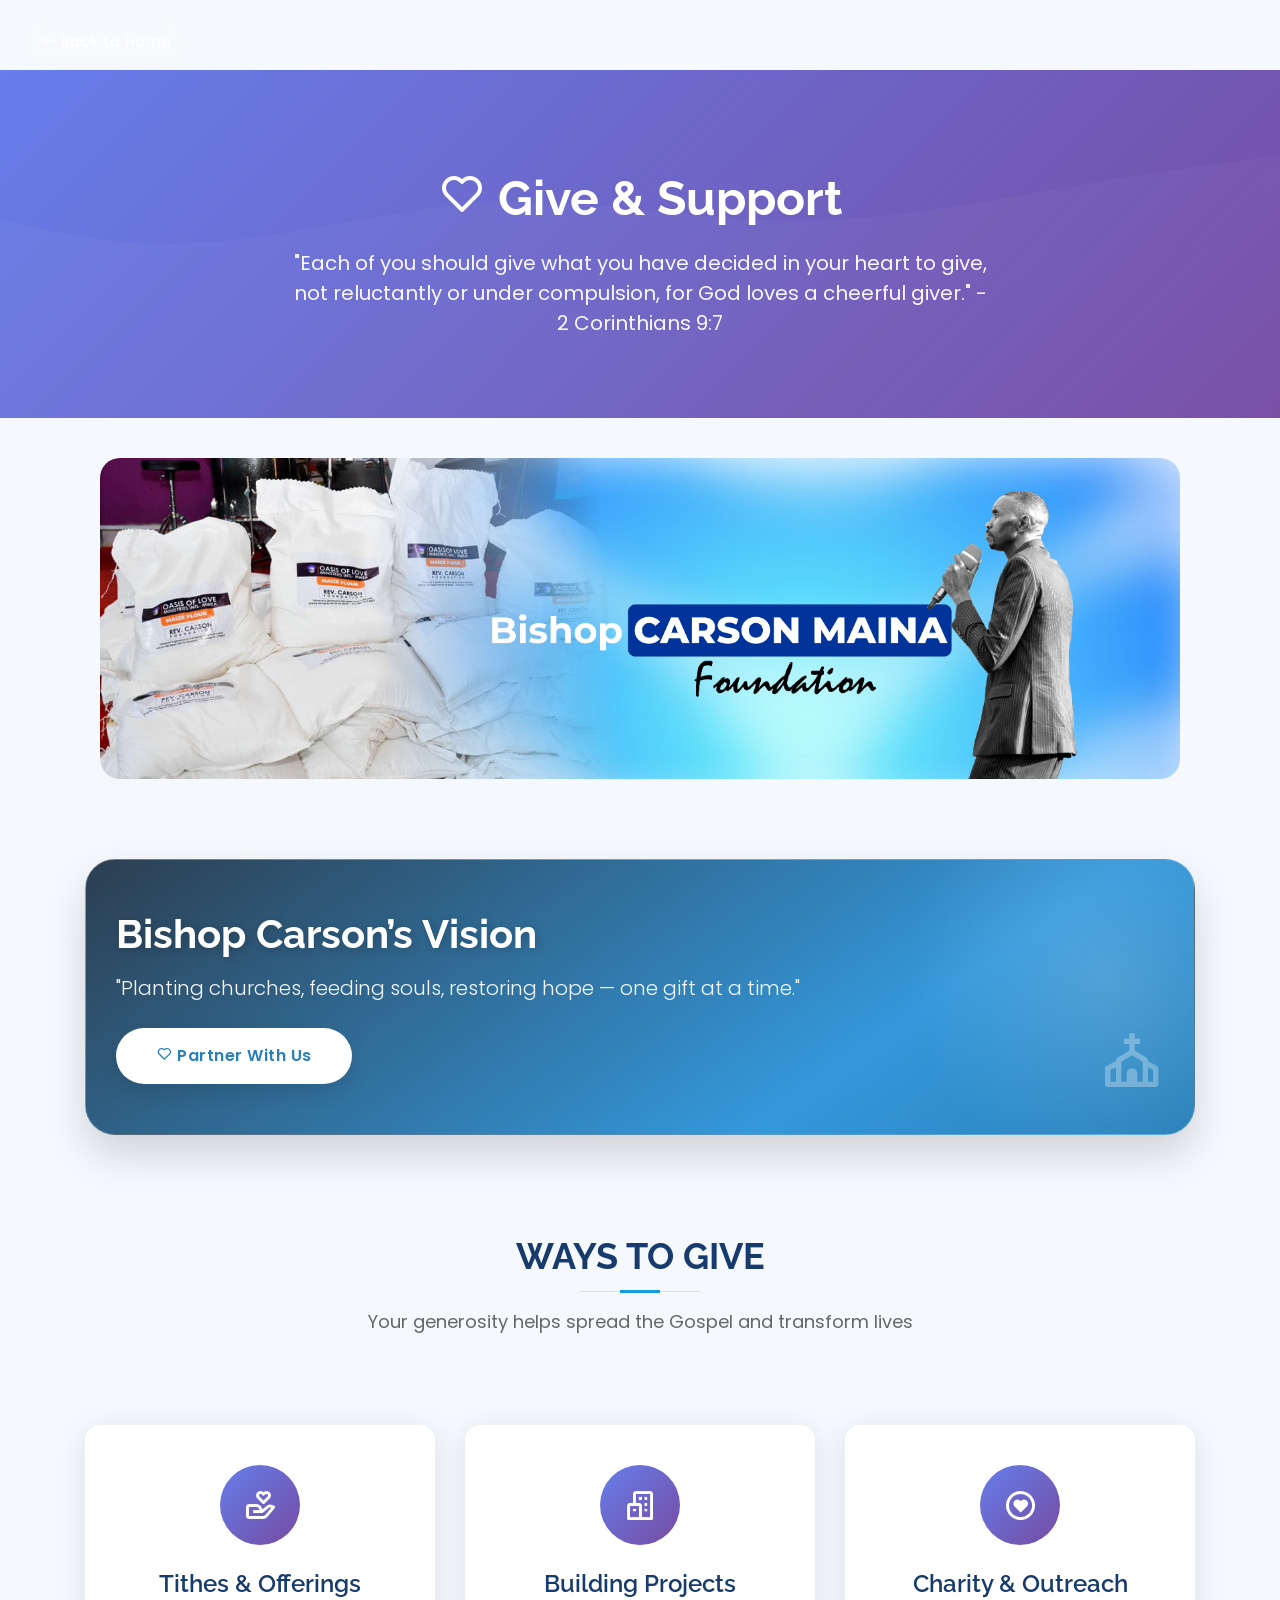
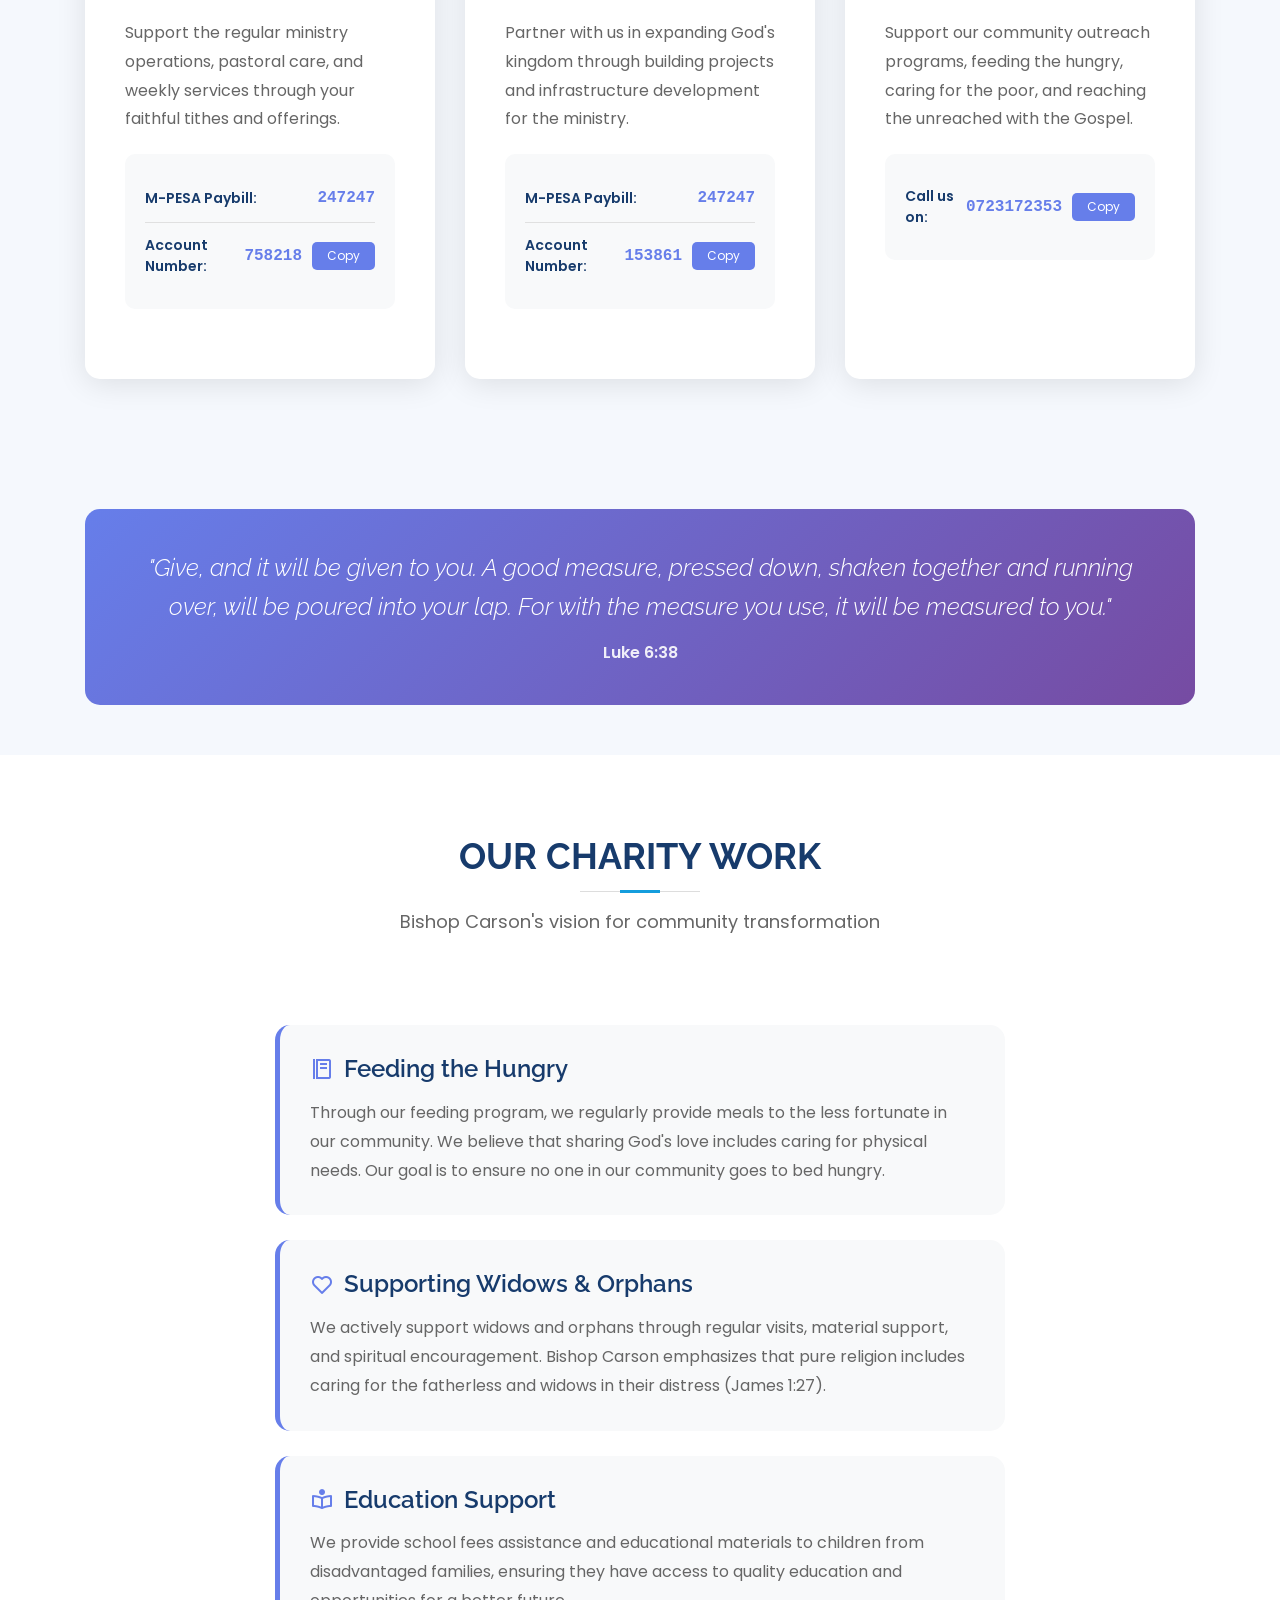
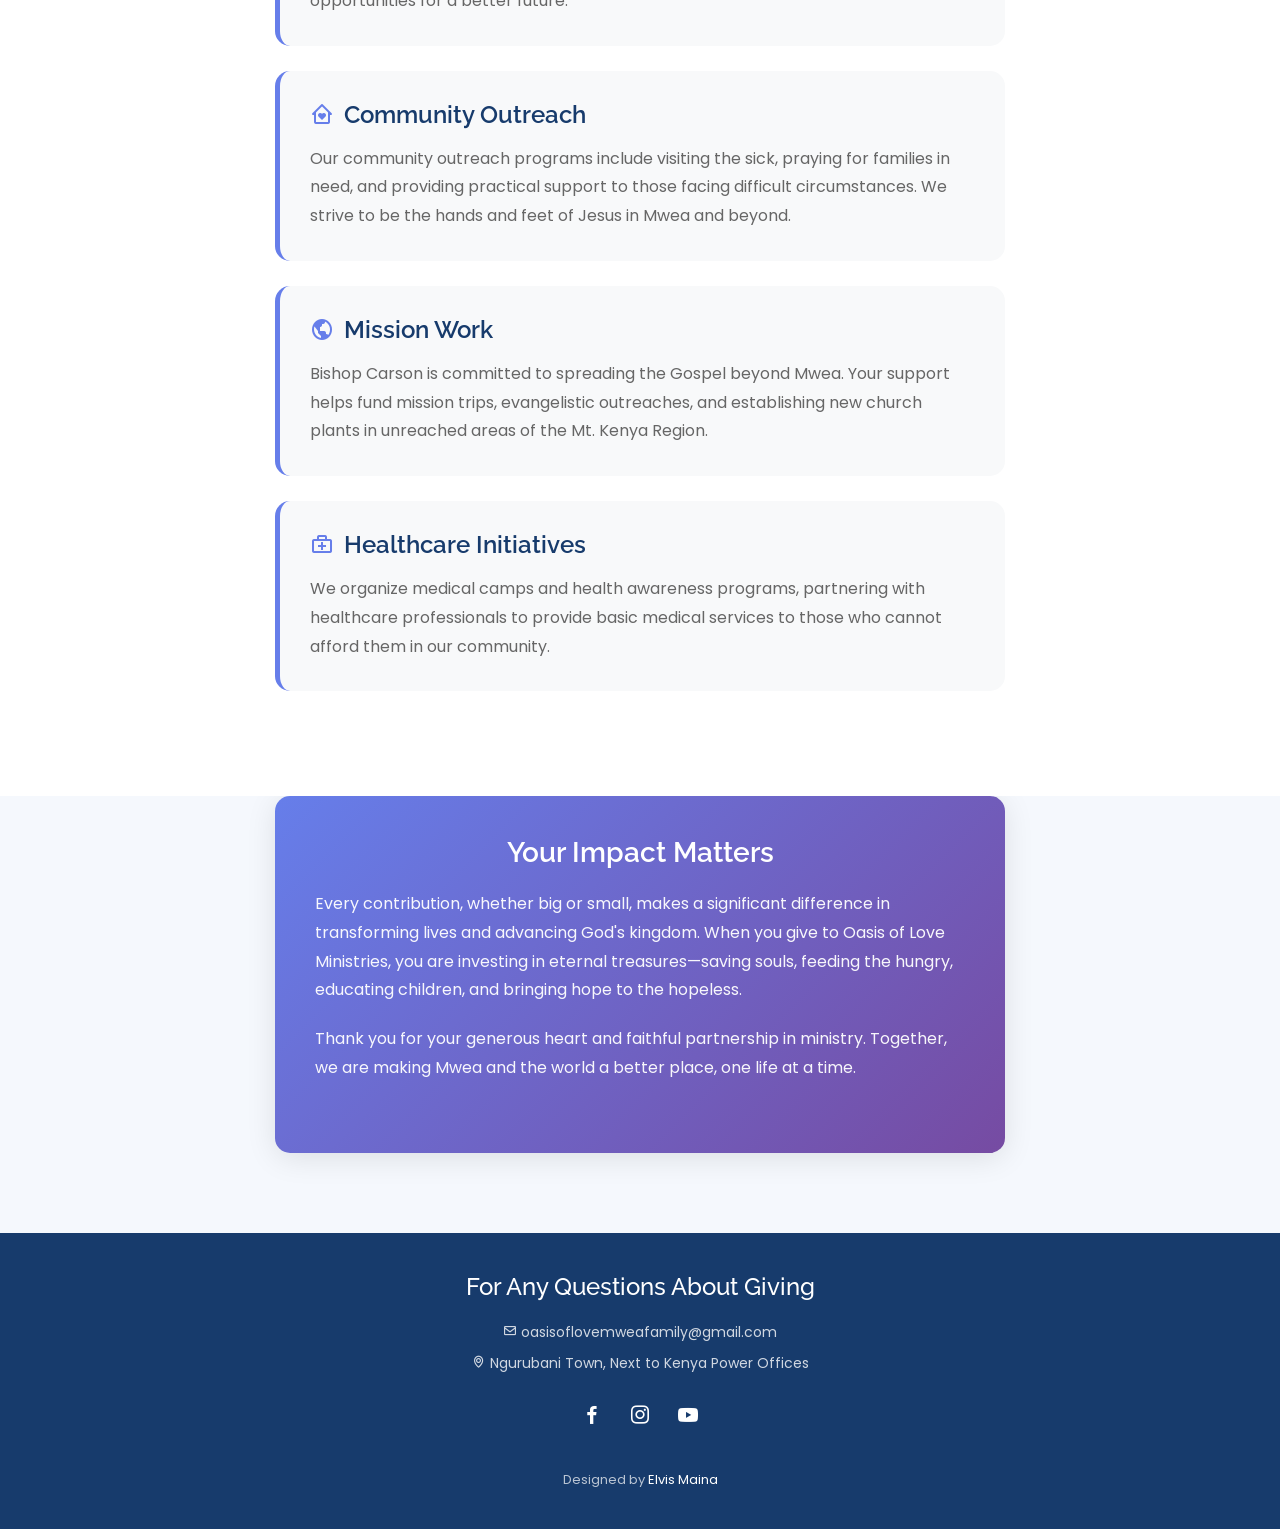
<file: donate.html>
<!DOCTYPE html>
<html lang="en">

<head>
  <title>Give - Oasis of Love Ministries Mwea</title>
  <meta charset="utf-8">
  <meta name="viewport" content="width=device-width, initial-scale=1.0">
  <meta name="description" content="Support Oasis of Love Ministries through giving and donations for charity work">

  <!-- Favicons -->
  <link href="assets/img/logo-1.png" rel="icon">

  <!-- Google Fonts -->
  <link href="https://fonts.googleapis.com/css?family=Open+Sans:300,300i,400,400i,600,600i,700,700i|Raleway:300,300i,400,400i,500,500i,600,600i,700,700i|Poppins:300,300i,400,400i,500,500i,600,600i,700,700i" rel="stylesheet">

  <!-- Vendor CSS Files -->
  <link href="assets/vendor/bootstrap/css/bootstrap.min.css" rel="stylesheet">
  <link href="assets/vendor/icofont/icofont.min.css" rel="stylesheet">
  <link href="assets/vendor/remixicon/remixicon.css" rel="stylesheet">
  <link href="assets/vendor/boxicons/css/boxicons.min.css" rel="stylesheet">
  <link href="assets/vendor/aos/aos.css" rel="stylesheet">

  <!-- Template Main CSS File -->
  <link href="assets/css/style.css" rel="stylesheet">

  <style>
    /* Donation Page Styles */
    body {
      font-family: 'Poppins', sans-serif;
      background: #f5f8fd;
    }

    .donate-header {
      background: linear-gradient(135deg, #667eea 0%, #764ba2 100%);
      padding: 100px 0 80px;
      color: #fff;
      text-align: center;
      position: relative;
      overflow: hidden;
    }

    .donate-header::before {
      content: '';
      position: absolute;
      top: 0;
      left: 0;
      right: 0;
      bottom: 0;
      background: url('data:image/svg+xml,<svg xmlns="http://www.w3.org/2000/svg" viewBox="0 0 1440 320"><path fill="rgba(255,255,255,0.1)" d="M0,96L48,112C96,128,192,160,288,160C384,160,480,128,576,122.7C672,117,768,139,864,138.7C960,139,1056,117,1152,101.3C1248,85,1344,75,1392,69.3L1440,64L1440,320L1392,320C1344,320,1248,320,1152,320C1056,320,960,320,864,320C768,320,672,320,576,320C480,320,384,320,288,320C192,320,96,320,48,320L0,320Z"></path></svg>') no-repeat center bottom;
      background-size: cover;
      opacity: 0.3;
    }

    .donate-header h1 {
      font-size: 48px;
      font-weight: 700;
      margin-bottom: 20px;
      position: relative;
      z-index: 1;
    }

    .donate-header p {
      font-size: 20px;
      opacity: 0.95;
      position: relative;
      z-index: 1;
      max-width: 700px;
      margin: 0 auto;
    }

    .back-home {
      position: absolute;
      top: 20px;
      left: 20px;
      z-index: 10;
      padding: 10px 20px;
      background: rgba(255, 255, 255, 0.2);
      color: #fff;
      border-radius: 50px;
      text-decoration: none;
      transition: all 0.3s ease;
      backdrop-filter: blur(10px);
    }

    .back-home:hover {
      background: rgba(255, 255, 255, 0.3);
      color: #fff;
      text-decoration: none;
      transform: translateX(-5px);
    }

    /* ----- CUSTOM BANNER (replace with your own designed image) ----- */
    .custom-banner {
      background: linear-gradient(145deg, #2c3e50 0%, #3498db 70%, #2980b9 100%);
      color: #fff;
      padding: 50px 30px;
      border-radius: 30px;
      position: relative;
      overflow: hidden;
      box-shadow: 0 20px 40px rgba(0,0,0,0.15);
      margin: 40px 0 20px;
      border: 1px solid rgba(255,255,255,0.2);
    }
    .custom-banner::after {
      content: '';
      position: absolute;
      top: -30%;
      right: -10%;
      width: 400px;
      height: 400px;
      background: radial-gradient(circle, rgba(255,255,255,0.15) 0%, transparent 70%);
      border-radius: 50%;
    }
    .custom-banner .banner-content {
      position: relative;
      z-index: 3;
      max-width: 80%;
    }
    .custom-banner .banner-icon {
      font-size: 64px;
      color: rgba(255,255,255,0.3);
      position: absolute;
      bottom: 20px;
      right: 30px;
      z-index: 2;
    }
    .custom-banner h2 {
      font-size: 40px;
      font-weight: 700;
      margin-bottom: 15px;
      text-shadow: 2px 2px 8px rgba(0,0,0,0.2);
    }
    .custom-banner p {
      font-size: 20px;
      opacity: 0.95;
      margin-bottom: 25px;
      font-weight: 300;
    }
    .banner-btn {
      display: inline-block;
      padding: 14px 38px;
      background: #fff;
      color: #2980b9;
      border-radius: 60px;
      text-decoration: none;
      font-weight: 600;
      letter-spacing: 0.5px;
      box-shadow: 0 8px 20px rgba(0,0,0,0.1);
      transition: all 0.3s ease;
      border: 2px solid transparent;
    }
    .banner-btn:hover {
      background: transparent;
      color: #fff;
      border-color: #fff;
      transform: translateY(-5px);
      box-shadow: 0 15px 30px rgba(0,0,0,0.2);
    }
    /* ------------------------------------------------ */

    .giving-section {
      padding: 80px 0;
    }

    .giving-card {
      background: #fff;
      border-radius: 15px;
      padding: 40px;
      margin-bottom: 30px;
      box-shadow: 0 5px 30px rgba(0, 0, 0, 0.1);
      transition: all 0.3s ease;
      height: 100%;
    }

    .giving-card:hover {
      transform: translateY(-10px);
      box-shadow: 0 10px 40px rgba(0, 0, 0, 0.15);
    }

    .giving-card .icon {
      width: 80px;
      height: 80px;
      background: linear-gradient(135deg, #667eea 0%, #764ba2 100%);
      border-radius: 50%;
      display: flex;
      align-items: center;
      justify-content: center;
      margin: 0 auto 25px;
    }

    .giving-card .icon i {
      font-size: 35px;
      color: #fff;
    }

    .giving-card h3 {
      color: #173b6c;
      font-size: 24px;
      font-weight: 600;
      margin-bottom: 20px;
      text-align: center;
    }

    .giving-card p {
      color: #666;
      line-height: 1.8;
      margin-bottom: 20px;
    }

    .payment-details {
      background: #f8f9fa;
      border-radius: 10px;
      padding: 20px;
      margin-top: 20px;
    }

    .payment-details .detail-item {
      display: flex;
      justify-content: space-between;
      align-items: center;
      padding: 12px 0;
      border-bottom: 1px solid #e0e0e0;
    }

    .payment-details .detail-item:last-child {
      border-bottom: none;
    }

    .payment-details .label {
      font-weight: 600;
      color: #173b6c;
      font-size: 14px;
    }

    .payment-details .value {
      font-weight: 700;
      color: #667eea;
      font-size: 16px;
      font-family: 'Courier New', monospace;
    }

    .copy-btn {
      background: #667eea;
      color: #fff;
      border: none;
      padding: 5px 15px;
      border-radius: 5px;
      cursor: pointer;
      font-size: 12px;
      transition: all 0.3s ease;
    }

    .copy-btn:hover {
      background: #764ba2;
    }

    .charity-section {
      background: #fff;
      padding: 80px 0;
    }

    .charity-item {
      background: #f8f9fa;
      border-radius: 15px;
      padding: 30px;
      margin-bottom: 25px;
      border-left: 5px solid #667eea;
      transition: all 0.3s ease;
    }

    .charity-item:hover {
      background: #fff;
      box-shadow: 0 5px 25px rgba(0, 0, 0, 0.1);
    }

    .charity-item h4 {
      color: #173b6c;
      font-weight: 600;
      margin-bottom: 15px;
      display: flex;
      align-items: center;
      gap: 10px;
    }

    .charity-item h4 i {
      color: #667eea;
      font-size: 24px;
    }

    .charity-item p {
      color: #666;
      line-height: 1.8;
      margin: 0;
    }

    .section-title {
      text-align: center;
      margin-bottom: 50px;
    }

    .section-title h2 {
      font-size: 36px;
      font-weight: 700;
      color: #173b6c;
      margin-bottom: 15px;
    }

    .section-title p {
      color: #666;
      font-size: 18px;
    }

    .verse-highlight {
      background: linear-gradient(135deg, #667eea 0%, #764ba2 100%);
      color: #fff;
      padding: 40px;
      border-radius: 15px;
      text-align: center;
      margin: 50px 0;
    }

    .verse-highlight h3 {
      font-size: 24px;
      font-weight: 300;
      font-style: italic;
      line-height: 1.6;
      margin-bottom: 15px;
    }

    .verse-highlight p {
      font-weight: 600;
      opacity: 0.9;
      margin: 0;
    }

    /* Responsive */
    @media (max-width: 768px) {
      .donate-header h1 {
        font-size: 32px;
      }

      .donate-header p {
        font-size: 16px;
      }

      .giving-card {
        padding: 25px;
      }

      .back-home {
        top: 10px;
        left: 10px;
        padding: 8px 15px;
        font-size: 14px;
      }

      .custom-banner h2 {
        font-size: 30px;
      }
      .custom-banner p {
        font-size: 18px;
      }
      .custom-banner .banner-content {
        max-width: 100%;
      }
    }
  </style>
</head>

<body>

  <!-- Back to Home Button -->
  <a href="index.html" class="back-home">
    <i class="bx bx-arrow-back"></i> Back to Home
  </a>

  <!-- Donation Header -->
  <section class="donate-header">
    <div class="container" data-aos="fade-up">
      <h1><i class="bx bx-heart"></i> Give & Support</h1>
      <p>"Each of you should give what you have decided in your heart to give, not reluctantly or under compulsion, for God loves a cheerful giver." - 2 Corinthians 9:7</p>
    </div>
  </section>

  <!-- ========== YOUR DESIGNED BANNER ========== -->
  <!-- Replace this entire .custom-banner div with your own <img> tag if you have a ready banner image. 
       Example: <img src="assets/img/your-banner.jpg" alt="Oasis Banner" class="img-fluid" style="border-radius: 20px; margin: 40px 0;"> -->
  <div class="container">
    <div class="container">
  <div data-aos="fade-up">
    <img 
      src="assets/img/Donate/banner1.jpg" 
      alt="Bishop Carson's Vision Banner" 
      class="img-fluid" 
      style="border-radius: 20px; margin: 40px 0; width: 100%; object-fit: cover;"
    >
  </div>
</div>
    <div class="custom-banner" data-aos="fade-up">
      <div class="banner-content">
        <h2>Bishop Carson’s Vision</h2>
        <p>"Planting churches, feeding souls, restoring hope — one gift at a time."</p>
        <a href="#giving-options" class="banner-btn"><i class="bx bx-heart"></i> Partner With Us</a>
      </div>
      <div class="banner-icon">
        <i class="bx bx-church"></i>
      </div>
    </div>
  </div>
  <!-- ========== END BANNER ========== -->

  <!-- Giving Options Section -->
  <section id="giving-options" class="giving-section">
    <div class="container">

      <div class="section-title" data-aos="fade-up">
        <h2>Ways to Give</h2>
        <p>Your generosity helps spread the Gospel and transform lives</p>
      </div>

      <div class="row">

        <!-- Tithes & Offerings -->
        <div class="col-lg-4 col-md-6" data-aos="fade-up" data-aos-delay="100">
          <div class="giving-card">
            <div class="icon">
              <i class="bx bx-donate-heart"></i>
            </div>
            <h3>Tithes & Offerings</h3>
            <p>Support the regular ministry operations, pastoral care, and weekly services through your faithful tithes and offerings.</p>
            
            <div class="payment-details">
              <div class="detail-item">
                <span class="label">M-PESA Paybill:</span>
                <span class="value">247247</span>
              </div>
              <div class="detail-item">
                <span class="label">Account Number:</span>
                <div style="display: flex; gap: 10px; align-items: center;">
                  <span class="value" id="offering-ac">758218</span>
                  <button class="copy-btn" onclick="copyToClipboard('offering-ac')">Copy</button>
                </div>
              </div>
            </div>
          </div>
        </div>

        <!-- Building Projects -->
        <div class="col-lg-4 col-md-6" data-aos="fade-up" data-aos-delay="200">
          <div class="giving-card">
            <div class="icon">
              <i class="bx bx-buildings"></i>
            </div>
            <h3>Building Projects</h3>
            <p>Partner with us in expanding God's kingdom through building projects and infrastructure development for the ministry.</p>
            
            <div class="payment-details">
              <div class="detail-item">
                <span class="label">M-PESA Paybill:</span>
                <span class="value">247247</span>
              </div>
              <div class="detail-item">
                <span class="label">Account Number:</span>
                <div style="display: flex; gap: 10px; align-items: center;">
                  <span class="value" id="project-ac">153861</span>
                  <button class="copy-btn" onclick="copyToClipboard('project-ac')">Copy</button>
                </div>
              </div>
            </div>
          </div>
        </div>

        <!-- Charity & Outreach -->
        <div class="col-lg-4 col-md-6" data-aos="fade-up" data-aos-delay="300">
          <div class="giving-card">
            <div class="icon">
              <i class="bx bx-heart-circle"></i>
            </div>
            <h3>Charity & Outreach</h3>
            <p>Support our community outreach programs, feeding the hungry, caring for the poor, and reaching the unreached with the Gospel.</p>
            
            <div class="payment-details">
              <div class="detail-item">
                <span class="label">Call us on:</span>
                <div style="display: flex; gap: 10px; align-items: center;">
                  <span class="value" id="project-ac">0723172353</span>
                  <button class="copy-btn" onclick="copyToClipboard('project-ac')">Copy</button>
                </div>
            </div>
          </div>
        </div>

      </div>

    </div>
  </section>

  <!-- Bible Verse Highlight -->
  <div class="container">
    <div class="verse-highlight" data-aos="fade-up">
      <h3>"Give, and it will be given to you. A good measure, pressed down, shaken together and running over, will be poured into your lap. For with the measure you use, it will be measured to you."</h3>
      <p>Luke 6:38</p>
    </div>
  </div>

  <!-- Charity Work Section -->
  <section class="charity-section">
    <div class="container">

      <div class="section-title" data-aos="fade-up">
        <h2>Our Charity Work</h2>
        <p>Bishop Carson's vision for community transformation</p>
      </div>

      <div class="row">
        <div class="col-lg-8 offset-lg-2">

          <!-- Charity Item 1 -->
          <div class="charity-item" data-aos="fade-up" data-aos-delay="100">
            <h4><i class="bx bx-food-menu"></i> Feeding the Hungry</h4>
            <p>Through our feeding program, we regularly provide meals to the less fortunate in our community. We believe that sharing God's love includes caring for physical needs. Our goal is to ensure no one in our community goes to bed hungry.</p>
          </div>

          <!-- Charity Item 2 -->
          <div class="charity-item" data-aos="fade-up" data-aos-delay="200">
            <h4><i class="bx bx-heart"></i> Supporting Widows & Orphans</h4>
            <p>We actively support widows and orphans through regular visits, material support, and spiritual encouragement. Bishop Carson emphasizes that pure religion includes caring for the fatherless and widows in their distress (James 1:27).</p>
          </div>

          <!-- Charity Item 3 -->
          <div class="charity-item" data-aos="fade-up" data-aos-delay="300">
            <h4><i class="bx bx-book-reader"></i> Education Support</h4>
            <p>We provide school fees assistance and educational materials to children from disadvantaged families, ensuring they have access to quality education and opportunities for a better future.</p>
          </div>

          <!-- Charity Item 4 -->
          <div class="charity-item" data-aos="fade-up" data-aos-delay="400">
            <h4><i class="bx bx-home-heart"></i> Community Outreach</h4>
            <p>Our community outreach programs include visiting the sick, praying for families in need, and providing practical support to those facing difficult circumstances. We strive to be the hands and feet of Jesus in Mwea and beyond.</p>
          </div>

          <!-- Charity Item 5 -->
          <div class="charity-item" data-aos="fade-up" data-aos-delay="500">
            <h4><i class="bx bx-world"></i> Mission Work</h4>
            <p>Bishop Carson is committed to spreading the Gospel beyond Mwea. Your support helps fund mission trips, evangelistic outreaches, and establishing new church plants in unreached areas of the Mt. Kenya Region.</p>
          </div>

          <!-- Charity Item 6 -->
          <div class="charity-item" data-aos="fade-up" data-aos-delay="600">
            <h4><i class="bx bx-first-aid"></i> Healthcare Initiatives</h4>
            <p>We organize medical camps and health awareness programs, partnering with healthcare professionals to provide basic medical services to those who cannot afford them in our community.</p>
          </div>

        </div>
      </div>

    </div>
  </section>

  <!-- Impact Statement -->
  <section class="giving-section" style="padding-top: 0;">
    <div class="container">
      <div class="row">
        <div class="col-lg-8 offset-lg-2">
          <div class="giving-card" style="background: linear-gradient(135deg, #667eea 0%, #764ba2 100%); color: #fff;" data-aos="fade-up">
            <h3 style="color: #fff; font-size: 28px;">Your Impact Matters</h3>
            <p style="color: #fff; opacity: 0.95; font-size: 16px; line-height: 1.8;">
              Every contribution, whether big or small, makes a significant difference in transforming lives and advancing God's kingdom. When you give to Oasis of Love Ministries, you are investing in eternal treasures—saving souls, feeding the hungry, educating children, and bringing hope to the hopeless.
            </p>
            <p style="color: #fff; opacity: 0.95; font-size: 16px; line-height: 1.8; margin-bottom: 0;">
              Thank you for your generous heart and faithful partnership in ministry. Together, we are making Mwea and the world a better place, one life at a time.
            </p>
          </div>
        </div>
      </div>
    </div>
  </section>

  <!-- Footer -->
  <footer id="footer" style="background: #173b6c; color: #fff; padding: 40px 0;">
    <div class="container">
      <div class="text-center">
        <h4 style="color: #fff; margin-bottom: 20px;">For Any Questions About Giving</h4>
        <p style="color: rgba(255, 255, 255, 0.8); margin-bottom: 10px;">
          <i class="bx bx-envelope"></i> oasisoflovemweafamily@gmail.com
        </p>
        <p style="color: rgba(255, 255, 255, 0.8); margin-bottom: 20px;">
          <i class="bx bx-map"></i> Ngurubani Town, Next to Kenya Power Offices
        </p>
        <div class="social-links" style="margin-top: 25px;">
          <a href="https://www.facebook.com/OasisMwea" style="color: #fff; margin: 0 10px; font-size: 24px;"><i class="bx bxl-facebook"></i></a>
          <a href="https://www.instagram.com/oasisoflovechurch_mwea" style="color: #fff; margin: 0 10px; font-size: 24px;"><i class="bx bxl-instagram"></i></a>
          <a href="https://www.youtube.com/@oasisoflovechurchmwea" style="color: #fff; margin: 0 10px; font-size: 24px;"><i class="bx bxl-youtube"></i></a>
        </div>
      </div>
      <div class="credits" style="margin-top: 30px; text-align: center; color: rgba(255, 255, 255, 0.7);">
        Designed by <a href="" style="color: #fff;">Elvis Maina</a>
      </div>
    </div>
  </footer>

  <!-- Vendor JS Files -->
  <script src="assets/vendor/jquery/jquery.min.js"></script>
  <script src="assets/vendor/bootstrap/js/bootstrap.bundle.min.js"></script>
  <script src="assets/vendor/aos/aos.js"></script>

  <!-- Initialize AOS -->
  <script>
    AOS.init({
      duration: 1000,
      once: true
    });

    // Copy to clipboard function
    function copyToClipboard(elementId) {
      const element = document.getElementById(elementId);
      const text = element.textContent;
      
      navigator.clipboard.writeText(text).then(function() {
        // Show feedback
        const btn = element.nextElementSibling;
        const originalText = btn.textContent;
        btn.textContent = 'Copied!';
        btn.style.background = '#28a745';
        
        setTimeout(function() {
          btn.textContent = originalText;
          btn.style.background = '#667eea';
        }, 2000);
      }, function(err) {
        console.error('Could not copy text: ', err);
      });
    }
  </script>

</body>

</html>
</file>
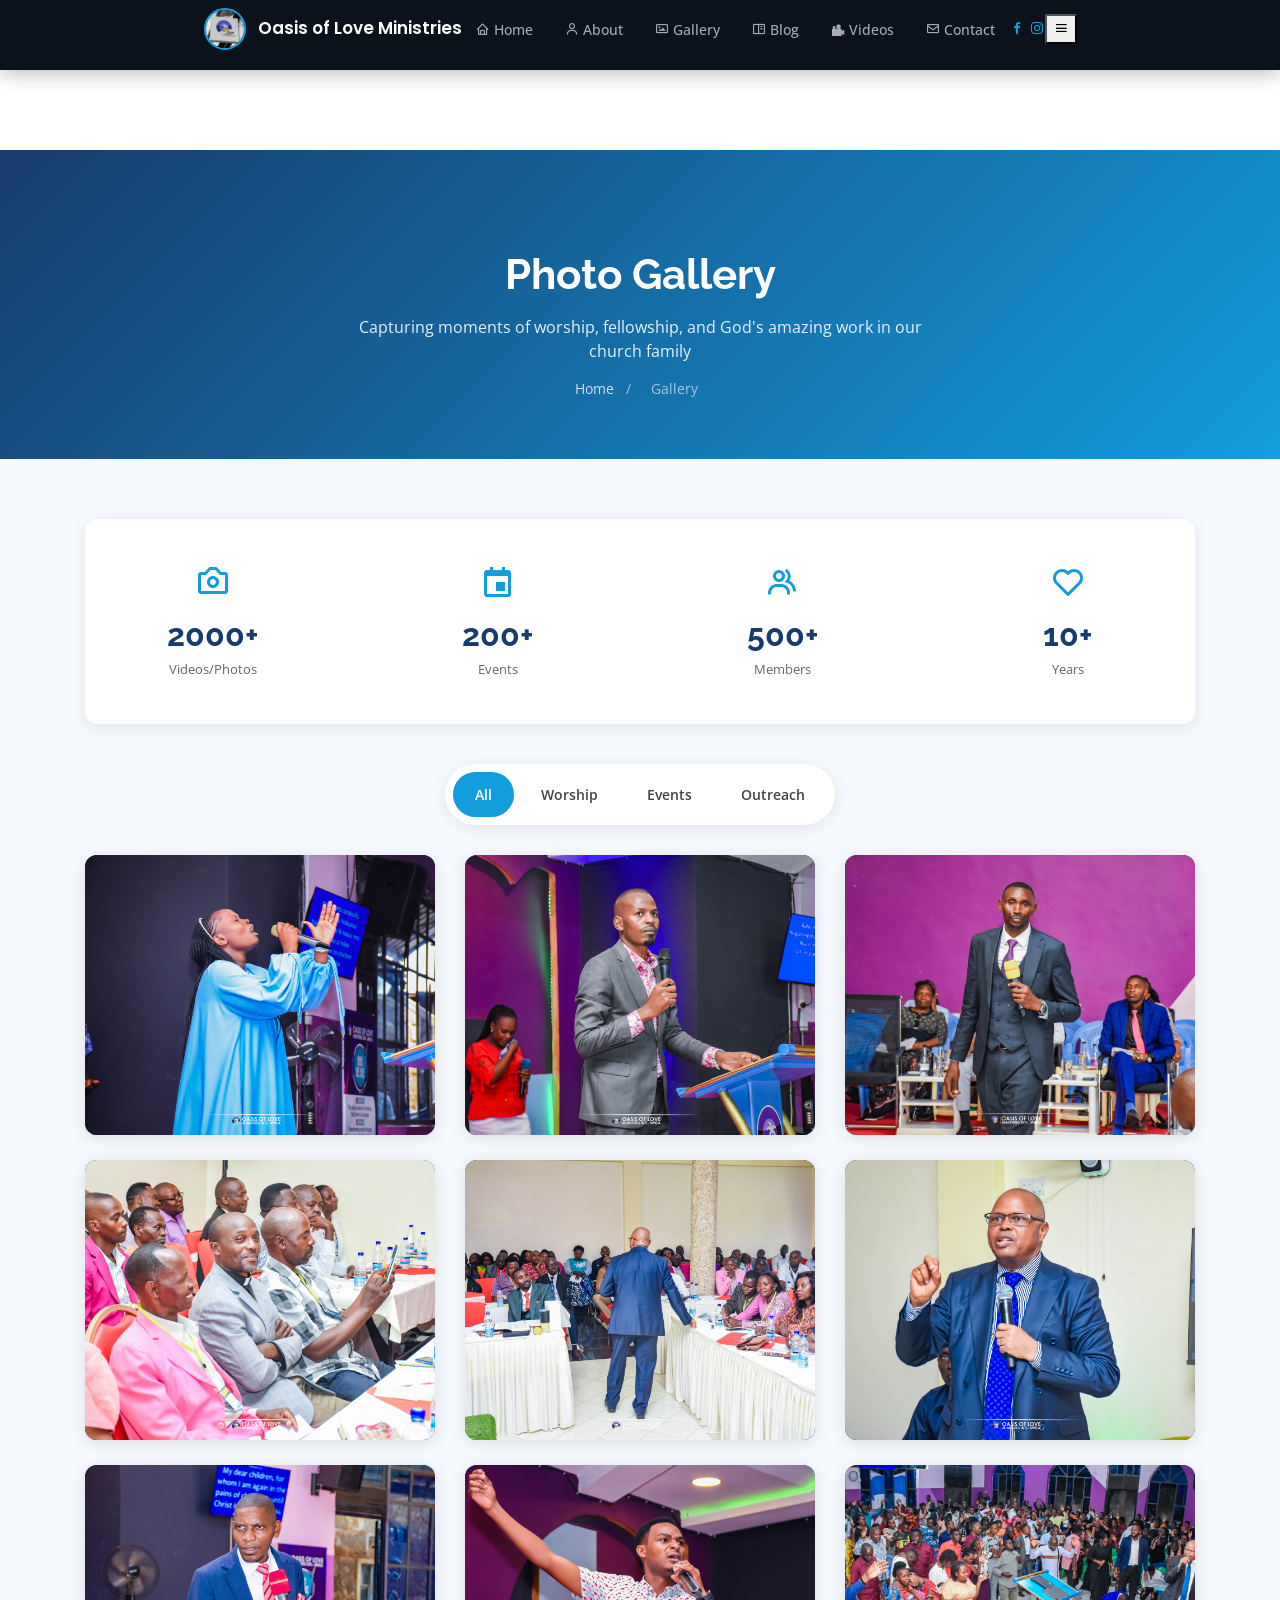
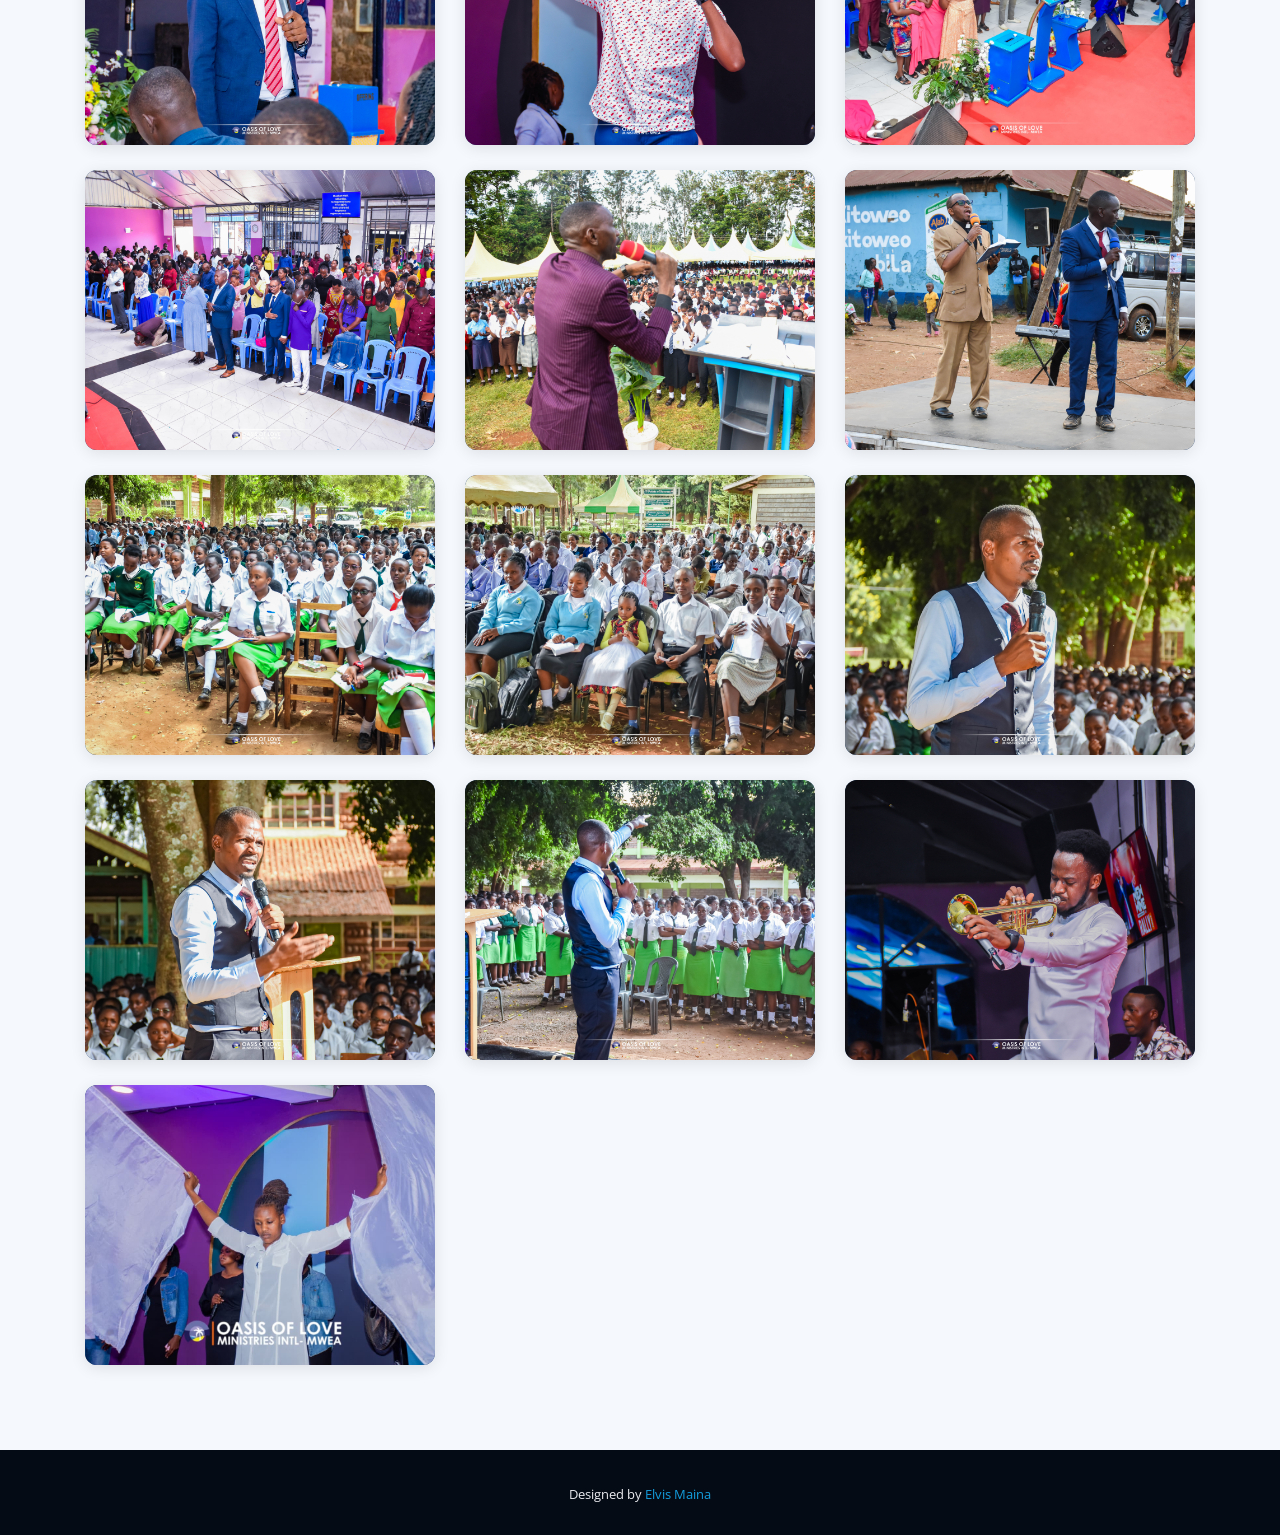
<file: gallery.html>
<!DOCTYPE html>
<html lang="en">

<head>
  <title>Photo Gallery - Oasis of Love Ministries - Mwea</title>
  <meta charset="utf-8">
  <meta name="author" content="Oasis of Love Ministries - Mwea">
  <meta content="Photo Gallery - Oasis of Love Ministries - Mwea" property="og:title">
  <meta content="width=device-width, initial-scale=1.0" name="viewport">
  <meta content="View photos from our worship services, events, and church activities" name="description">
  <meta content="Oasis of Love Ministries, Church Gallery, Photos, Events, Worship" name="keywords">

  <!-- Favicons -->
  <link href="assets/img/logo-1.png" rel="icon">
  <link href="assets/img/logo-1.png" rel="Oasis-touch-icon">

  <!-- Google Fonts -->
  <link
    href="https://fonts.googleapis.com/css?family=Open+Sans:300,300i,400,400i,600,600i,700,700i|Raleway:300,300i,400,400i,500,500i,600,600i,700,700i|Poppins:300,300i,400,400i,500,500i,600,600i,700,700i"
    rel="stylesheet">

  <!-- Vendor CSS Files -->
  <link href="assets/vendor/bootstrap/css/bootstrap.min.css" rel="stylesheet">
  <link href="assets/vendor/icofont/icofont.min.css" rel="stylesheet">
  <link href="assets/vendor/remixicon/remixicon.css" rel="stylesheet">
  <link href="assets/vendor/boxicons/css/boxicons.min.css" rel="stylesheet">
  <link href="assets/vendor/venobox/venobox.css" rel="stylesheet">
  <link href="assets/vendor/aos/aos.css" rel="stylesheet">

  <!-- Template Main CSS File -->
  <link href="assets/css/style.css" rel="stylesheet">

  <style>
    /* Gallery Page Specific Styles - Optimized */
    
    .gallery-page-header {
      background: linear-gradient(135deg, #173b6c 0%, #149ddd 100%);
      padding: 100px 0 60px;
      margin-top: 80px;
      color: #fff;
      text-align: center;
    }

    .gallery-page-header h1 {
      font-size: 42px;
      font-weight: 700;
      margin-bottom: 15px;
    }

    .gallery-page-header p {
      font-size: 16px;
      opacity: 0.9;
      max-width: 600px;
      margin: 0 auto 15px;
    }

    .breadcrumb-nav {
      background: transparent;
      padding: 0;
      font-size: 14px;
    }

    .breadcrumb-nav a {
      color: #fff;
      text-decoration: none;
      opacity: 0.8;
      transition: 0.3s;
    }

    .breadcrumb-nav a:hover {
      opacity: 1;
      text-decoration: underline;
    }

    .breadcrumb-nav span {
      opacity: 0.6;
      margin: 0 8px;
    }

    /* Gallery Section */
    .gallery-section {
      padding: 60px 0;
      background: #f5f8fd;
    }

    /* Gallery Stats - Simplified */
    .gallery-stats {
      background: #fff;
      padding: 30px 0;
      margin-bottom: 40px;
      border-radius: 12px;
      box-shadow: 0 3px 15px rgba(0, 0, 0, 0.08);
    }

    .stat-item {
      text-align: center;
      padding: 15px;
    }

    .stat-item i {
      font-size: 36px;
      color: #149ddd;
      margin-bottom: 8px;
    }

    .stat-item h3 {
      font-size: 32px;
      font-weight: 700;
      color: #173b6c;
      margin: 8px 0 5px;
    }

    .stat-item p {
      color: #666;
      margin: 0;
      font-size: 13px;
    }

    /* Gallery Filter - Simplified */
    .filter-container {
      text-align: center;
      margin-bottom: 30px;
    }

    #gallery-filters {
      padding: 8px;
      margin: 0 auto;
      list-style: none;
      text-align: center;
      background: #fff;
      border-radius: 40px;
      display: inline-flex;
      flex-wrap: wrap;
      box-shadow: 0 3px 15px rgba(0, 0, 0, 0.08);
      gap: 5px;
    }

    #gallery-filters li {
      cursor: pointer;
      display: inline-block;
      padding: 10px 20px;
      font-size: 14px;
      font-weight: 600;
      color: #444444;
      transition: all 0.3s ease;
      border-radius: 30px;
      border: 2px solid transparent;
    }

    #gallery-filters li:hover,
    #gallery-filters li.filter-active {
      color: #fff;
      background: #149ddd;
      border-color: #149ddd;
    }

    /* Gallery Items - Optimized */
    .gallery-container {
      margin-top: 20px;
    }

    .gallery-item {
      margin-bottom: 25px;
    }

    .gallery-wrap {
      position: relative;
      overflow: hidden;
      background: #173b6c;
      border-radius: 12px;
      box-shadow: 0 3px 15px rgba(0, 0, 0, 0.1);
      transition: transform 0.3s ease, box-shadow 0.3s ease;
    }

    .gallery-wrap:hover {
      transform: translateY(-5px);
      box-shadow: 0 8px 25px rgba(0, 0, 0, 0.15);
    }

    .gallery-wrap img {
      width: 100%;
      height: 280px;
      object-fit: cover;
      display: block;
      transition: transform 0.3s ease;
    }

    .gallery-wrap:hover img {
      transform: scale(1.1);
    }

    .gallery-wrap .gallery-overlay {
      position: absolute;
      top: 0;
      left: 0;
      right: 0;
      bottom: 0;
      background: rgba(23, 59, 108, 0.85);
      display: flex;
      flex-direction: column;
      justify-content: center;
      align-items: center;
      padding: 20px;
      opacity: 0;
      transition: opacity 0.3s ease;
    }

    .gallery-wrap:hover .gallery-overlay {
      opacity: 1;
    }

    .gallery-overlay h4 {
      font-size: 20px;
      color: #fff;
      font-weight: 700;
      margin-bottom: 8px;
      text-align: center;
    }

    .gallery-overlay p {
      color: #ffffff;
      font-size: 14px;
      margin-bottom: 15px;
      text-align: center;
    }

    .gallery-overlay .btn-view {
      color: #fff;
      background: #149ddd;
      padding: 10px 25px;
      border-radius: 30px;
      text-decoration: none;
      font-weight: 600;
      font-size: 14px;
      transition: all 0.3s ease;
      display: inline-flex;
      align-items: center;
      gap: 8px;
    }

    .gallery-overlay .btn-view:hover {
      background: #0d7cb5;
      transform: scale(1.05);
    }

    /* Upload Section - Simplified */
    .upload-cta {
      background: linear-gradient(135deg, #149ddd 0%, #173b6c 100%);
      padding: 40px 30px;
      border-radius: 12px;
      text-align: center;
      margin-top: 40px;
      color: #fff;
    }

    .upload-cta h3 {
      font-size: 24px;
      margin-bottom: 12px;
      color: #fff;
    }

    .upload-cta p {
      margin-bottom: 20px;
      opacity: 0.9;
      font-size: 15px;
    }

    .upload-cta .btn-upload {
      background: #fff;
      color: #149ddd;
      padding: 12px 30px;
      border-radius: 30px;
      font-weight: 600;
      text-decoration: none;
      display: inline-flex;
      align-items: center;
      gap: 8px;
      transition: all 0.3s ease;
    }

    .upload-cta .btn-upload:hover {
      transform: translateY(-3px);
      box-shadow: 0 5px 15px rgba(255, 255, 255, 0.3);
    }

    /* Responsive - Mobile Optimized */
    @media (max-width: 768px) {
      .gallery-page-header {
        padding: 80px 0 50px;
      }

      .gallery-page-header h1 {
        font-size: 28px;
      }

      .gallery-page-header p {
        font-size: 14px;
      }

      #gallery-filters {
        flex-direction: column;
        border-radius: 12px;
        width: 90%;
        max-width: 300px;
      }

      #gallery-filters li {
        width: 100%;
        margin: 0;
        padding: 12px 20px;
        border-radius: 8px;
      }

      .gallery-wrap img {
        height: 220px;
      }

      .stat-item {
        padding: 10px;
      }

      .stat-item h3 {
        font-size: 28px;
      }

      .gallery-stats {
        padding: 20px 0;
      }
    }

    @media (max-width: 576px) {
      .gallery-wrap img {
        height: 200px;
      }
    }
  </style>

</head>

<body>

  <!-- ======= Mobile nav toggle button ======= -->
  <button type="button" class="mobile-nav-toggle d-xl-none"><i class="icofont-navigation-menu"></i></button>

  <!-- ======= Header ======= -->
  <header id="header">
    <nav class="navbar">
      <div class="nav-container">
        
        <!-- Logo/Brand -->
        <div class="nav-brand">
          <img src="assets/img/profile-img.jpeg" alt="Oasis of Love Ministries" class="brand-logo">
          <span class="brand-name">Oasis of Love Ministries</span>
        </div>

        <!-- Navigation Links -->
        <ul class="nav-menu" id="navMenu">
          <li class="nav-item">
            <a href="index.html"><i class="bx bx-home"></i> <span>Home</span></a>
          </li>
          <li class="nav-item">
            <a href="index.html#about"><i class="bx bx-user"></i> <span>About</span></a>
          </li>
          <li class="nav-item active">
            <a href="gallery.html"><i class="bx bx-image"></i> <span>Gallery</span></a>
          </li>
          <li class="nav-item">
            <a href="blog.html"><i class="bx bx-book-content"></i> <span>Blog</span></a>
          </li>
          <li class="nav-item">
            <a href="index.html#multi-video"><i class="icofont-video"></i> <span>Videos</span></a>
          </li>
          <li class="nav-item">
            <a href="index.html#contact"><i class="bx bx-envelope"></i> <span>Contact</span></a>
          </li>
        </ul>

        <!-- Social Links -->
        <div class="nav-social">
          <a href="https://www.facebook.com/OasisMwea" class="facebook" aria-label="Facebook">
            <i class="bx bxl-facebook"></i>
          </a>
          <a href="https://instagram.com/nimaan_777?igsh..." class="instagram" aria-label="Instagram">
            <i class="bx bxl-instagram"></i>
          </a>
        </div>

        <!-- Mobile Toggle -->
        <button type="button" class="mobile-nav-toggle" id="mobileToggle">
          <i class="bx bx-menu"></i>
        </button>

      </div>
    </nav>
  </header>
  <!-- End Header -->

  <!-- ======= Gallery Page Header ======= -->
  <section class="gallery-page-header">
    <div class="container">
      <h1>Photo Gallery</h1>
      <p>Capturing moments of worship, fellowship, and God's amazing work in our church family</p>
      <div class="breadcrumb-nav">
        <a href="index.html">Home</a>
        <span>/</span>
        <span>Gallery</span>
      </div>
    </div>
  </section>
  <!-- End Gallery Page Header -->

  <main id="main">

    <!-- ======= Gallery Section ======= -->
    <section class="gallery-section">
      <div class="container">

        <!-- Gallery Stats -->
        <div class="gallery-stats">
          <div class="row">
            <div class="col-lg-3 col-md-6 col-6">
              <div class="stat-item">
                <i class="bx bx-camera"></i>
                <h3>2000+</h3>
                <p>Videos/Photos</p>
              </div>
            </div>
            <div class="col-lg-3 col-md-6 col-6">
              <div class="stat-item">
                <i class="bx bx-calendar-event"></i>
                <h3>200+</h3>
                <p>Events</p>
              </div>
            </div>
            <div class="col-lg-3 col-md-6 col-6">
              <div class="stat-item">
                <i class="bx bx-group"></i>
                <h3>500+</h3>
                <p>Members</p>
              </div>
            </div>
            <div class="col-lg-3 col-md-6 col-6">
              <div class="stat-item">
                <i class="bx bx-heart"></i>
                <h3>10+</h3>
                <p>Years</p>
              </div>
            </div>
          </div>
        </div>

        <!-- Gallery Filter -->
        <div class="filter-container">
          <ul id="gallery-filters">
            <li data-filter="*" class="filter-active">All</li>
            <li data-filter=".worship">Worship</li>
            <li data-filter=".events">Events</li>
            <li data-filter=".outreach">Outreach</li>
          </ul>
        </div>

        <!-- Gallery Grid -->
        <div class="row gallery-container">
          
          <!-- Gallery Item 1 -->
          <div class="col-lg-4 col-md-6 gallery-item worship">
            <div class="gallery-wrap">
              <img src="assets/img/Worship/1.jpg" class="img-fluid" alt="Sunday Worship">
              <div class="gallery-overlay">
                <h4>Sunday Worship Service</h4>
                <p>Praising God Together</p>
                <a href="assets/img/Worship/1.jpg" class="btn-view venobox" data-gall="gallery">
                  <i class="bx bx-show"></i> View
                </a>
              </div>
            </div>
          </div>

          <!-- Gallery Item 2 -->
          <div class="col-lg-4 col-md-6 gallery-item events">
            <div class="gallery-wrap">
              <img src="assets/img/Events/1.jpg" class="img-fluid" alt="Consecration Service">
              <div class="gallery-overlay">
                <a href="assets/img/Events/1.jpg" class="btn-view venobox" data-gall="gallery">
                  <i class="bx bx-show"></i> View
                </a>
              </div>
            </div>
          </div>
             <!-- Gallery Item 2 a -->
          <div class="col-lg-4 col-md-6 gallery-item events">
            <div class="gallery-wrap">
              <img src="assets/img/Events/4.jpg" class="img-fluid" alt="Consecration Service">
              <div class="gallery-overlay">
                <a href="assets/img/Events/4.jpg" class="btn-view venobox" data-gall="gallery">
                  <i class="bx bx-show"></i> View
                </a>
              </div>
            </div>
          </div>
              <!-- Gallery Item 2 b -->
          <div class="col-lg-4 col-md-6 gallery-item events">
            <div class="gallery-wrap">
              <img src="assets/img/Events/5.jpg" class="img-fluid" alt="Consecration Service">
              <div class="gallery-overlay">
                <a href="assets/img/Events/5.jpg" class="btn-view venobox" data-gall="gallery">
                  <i class="bx bx-show"></i> View
                </a>
              </div>
            </div>
          </div>
              <!-- Gallery Item 2 c -->
          <div class="col-lg-4 col-md-6 gallery-item events">
            <div class="gallery-wrap">
              <img src="assets/img/Events/6.jpg" class="img-fluid" alt="Consecration Service">
              <div class="gallery-overlay">
                <a href="assets/img/Events/6.jpg" class="btn-view venobox" data-gall="gallery">
                  <i class="bx bx-show"></i> View
                </a>
              </div>
            </div>
          </div>
            <div class="col-lg-4 col-md-6 gallery-item events">
            <div class="gallery-wrap">
              <img src="assets/img/Events/7.jpg" class="img-fluid" alt="Consecration Service">
              <div class="gallery-overlay">
                <a href="assets/img/Events/7.jpg" class="btn-view venobox" data-gall="gallery">
                  <i class="bx bx-show"></i> View
                </a>
              </div>
            </div>
          </div>
            <div class="col-lg-4 col-md-6 gallery-item events">
            <div class="gallery-wrap">
              <img src="assets/img/Events/8.jpg" class="img-fluid" alt="Consecration Service">
              <div class="gallery-overlay">
                <a href="assets/img/Events/8.jpg" class="btn-view venobox" data-gall="gallery">
                  <i class="bx bx-show"></i> View
                </a>
              </div>
            </div>
          </div>
          <!-- Gallery Item 4 -->
          <div class="col-lg-4 col-md-6 gallery-item worship">
            <div class="gallery-wrap">
              <img src="assets/img/Worship/2.jpg" class="img-fluid" alt="Praise & Worship">
              <div class="gallery-overlay">
                <h4>Praise & Worship</h4>
                <p>Worship Team in Action</p>
                <a href="assets/img/Worship/2.jpg" class="btn-view venobox" data-gall="gallery">
                  <i class="bx bx-show"></i> View
                </a>
              </div>
            </div>
          </div>

          <!-- Gallery Item 5 -->
          <div class="col-lg-4 col-md-6 gallery-item events">
            <div class="gallery-wrap">
              <img src="assets/img/Events/2.jpg" class="img-fluid" alt="Church Gathering">
              <div class="gallery-overlay">
                <a href="assets/img/Events/2.jpg" class="btn-view venobox" data-gall="gallery">
                  <i class="bx bx-show"></i> View
                </a>
              </div>
            </div>
          </div>
          <!-- Gallery Item 7 -->
          <div class="col-lg-4 col-md-6 gallery-item worship">
            <div class="gallery-wrap">
              <img src="assets/img/Worship/3.jpg" class="img-fluid" alt="Morning Service">
              <div class="gallery-overlay">
                <h4>Morning Worship</h4>
                <p>Seeking God's Presence</p>
                <a href="assets/img/Worship/3.jpg" class="btn-view venobox" data-gall="gallery">
                  <i class="bx bx-show"></i> View
                </a>
              </div>
            </div>
          </div>

          <!-- Gallery Item 9 -->
          <div class="col-lg-4 col-md-6 gallery-item outreach">
            <div class="gallery-wrap">
              <img src="assets/img/Outreach/1.jpg" class="img-fluid" alt="Community Outreach">
              <div class="gallery-overlay">
                <h4>Community Outreach</h4>
                <p>Serving Our Community</p>
                <a href="assets/img/Outreach/1.jpg" class="btn-view venobox" data-gall="gallery">
                  <i class="bx bx-show"></i> View
                </a>
              </div>
            </div>
          </div>
          <div class="col-lg-4 col-md-6 gallery-item outreach">
            <div class="gallery-wrap">
              <img src="assets/img/Outreach/2.jpg" class="img-fluid" alt="Community Outreach">
              <div class="gallery-overlay">
                <h4>Community Outreach</h4>
                <p>Serving Our Community</p>
                <a href="assets/img/Outreach/2.jpg" class="btn-view venobox" data-gall="gallery">
                  <i class="bx bx-show"></i> View
                </a>
              </div>
            </div>
          </div>
          <div class="col-lg-4 col-md-6 gallery-item outreach">
            <div class="gallery-wrap">
              <img src="assets/img/Outreach/3.jpg" class="img-fluid" alt="Community Outreach">
              <div class="gallery-overlay">
                <h4>Community Outreach</h4>
                <p>Serving Our Community</p>
                <a href="assets/img/Outreach/3.jpg" class="btn-view venobox" data-gall="gallery">
                  <i class="bx bx-show"></i> View
                </a>
              </div>
            </div>
          </div>
          <div class="col-lg-4 col-md-6 gallery-item outreach">
            <div class="gallery-wrap">
              <img src="assets/img/Outreach/4.jpg" class="img-fluid" alt="Community Outreach">
              <div class="gallery-overlay">
                <h4>Community Outreach</h4>
                <p>Serving Our Community</p>
                <a href="assets/img/Outreach/4.jpg" class="btn-view venobox" data-gall="gallery">
                  <i class="bx bx-show"></i> View
                </a>
              </div>
            </div>
          </div>
          <div class="col-lg-4 col-md-6 gallery-item outreach">
            <div class="gallery-wrap">
              <img src="assets/img/Outreach/5.jpg" class="img-fluid" alt="Community Outreach">
              <div class="gallery-overlay">
                <h4>Community Outreach</h4>
                <p>Serving Our Community</p>
                <a href="assets/img/Outreach/5.jpg" class="btn-view venobox" data-gall="gallery">
                  <i class="bx bx-show"></i> View
                </a>
              </div>
            </div>
          </div>
          <div class="col-lg-4 col-md-6 gallery-item outreach">
            <div class="gallery-wrap">
              <img src="assets/img/Outreach/6.jpg" class="img-fluid" alt="Community Outreach">
              <div class="gallery-overlay">
                <h4>Community Outreach</h4>
                <p>Serving Our Community</p>
                <a href="assets/img/Outreach/6.jpg" class="btn-view venobox" data-gall="gallery">
                  <i class="bx bx-show"></i> View
                </a>
              </div>
            </div>
          </div>
          <div class="col-lg-4 col-md-6 gallery-item outreach">
            <div class="gallery-wrap">
              <img src="assets/img/Outreach/7.jpg" class="img-fluid" alt="Community Outreach">
              <div class="gallery-overlay">
                <h4>Community Outreach</h4>
                <p>Serving Our Community</p>
                <a href="assets/img/Outreach/7.jpg" class="btn-view venobox" data-gall="gallery">
                  <i class="bx bx-show"></i> View
                </a>
              </div>
            </div>
          </div>
          <!-- Gallery Item 11 -->
          <div class="col-lg-4 col-md-6 gallery-item events">
            <div class="gallery-wrap">
              <img src="assets/img/Events/3.jpg" class="img-fluid" alt="Easter Celebration">
              <div class="gallery-overlay">
                <a href="assets/img/Events/3.jpg" class="btn-view venobox" data-gall="gallery">
                  <i class="bx bx-show"></i> View
                </a>
              </div>
            </div>
          </div>

          <!-- Gallery Item 12 -->
          <div class="col-lg-4 col-md-6 gallery-item worship">
            <div class="gallery-wrap">
              <img src="assets/img/Worship/4.jpg" class="img-fluid" alt="Evening Service">
              <div class="gallery-overlay">
                <h4>Evening Service</h4>
                <p>Worship & Word</p>
                <a href="assets/img/Worship/4.jpg" class="btn-view venobox" data-gall="gallery">
                  <i class="bx bx-show"></i> View
                </a>
              </div>
            </div>
          </div>
    </section>
    <!-- End Gallery Section -->

  </main>
  <!-- End #main -->

  <!-- ======= Footer ======= -->
  <footer id="footer">
    <div class="container">
      <div class="credits">
        Designed by <a href="">Elvis Maina</a>
      </div>
    </div>
  </footer>
  <!-- End Footer -->

  <!-- Vendor JS Files -->
  <script src="assets/vendor/jquery/jquery.min.js"></script>
  <script src="assets/vendor/bootstrap/js/bootstrap.bundle.min.js"></script>
  <script src="assets/vendor/jquery.easing/jquery.easing.min.js"></script>
  <script src="assets/vendor/isotope-layout/isotope.pkgd.min.js"></script>
  <script src="assets/vendor/venobox/venobox.min.js"></script>
  <script src="assets/vendor/aos/aos.js"></script>

  <!-- Template Main JS File -->
  <script src="assets/js/main.js"></script>

  <!-- Gallery Filter Script -->
  <script>
    // Initialize Isotope for gallery filtering
    jQuery(document).ready(function($) {
      // Initialize AOS
      AOS.init({
        duration: 800,
        once: true,
        offset: 100
      });

      // Initialize Isotope
      var galleryIsotope = $('.gallery-container').isotope({
        itemSelector: '.gallery-item',
        layoutMode: 'fitRows'
      });

      // Filter items on button click
      $('#gallery-filters li').on('click', function() {
        $('#gallery-filters li').removeClass('filter-active');
        $(this).addClass('filter-active');

        var filterValue = $(this).attr('data-filter');
        galleryIsotope.isotope({ filter: filterValue });
      });

      // Initialize Venobox
      $('.venobox').venobox({
        share: false
      });
    });
  </script>

</body>

</html>
</file>
<file: assets/css/style.css>
/*--------------------------------------------------------------
# General
--------------------------------------------------------------*/
body {
  font-family: "Open Sans", sans-serif;
  color: #272829;
}

a {
  color: #149ddd;
}

a:hover {
  color: #37b3ed;
  text-decoration: none;
}

h1, h2, h3, h4, h5, h6 {
  font-family: "Raleway", sans-serif;
}

/*--------------------------------------------------------------
# Back to top button
--------------------------------------------------------------*/
.back-to-top {
  position: fixed;
  display: none;
  width: 40px;
  height: 40px;a
  border-radius: 50px;
  right: 15px;
  bottom: 15px;
  background: #173b6c;
  color: #fff;
  transition: display 0.5s ease-in-out;
  z-index: 99999;
}

.back-to-top i {
  font-size: 20px;
  position: absolute;
  top: 7px;
  left: 8px;
}

.back-to-top:hover {
  color: #fff;
  background: #235aa7;
  transition: background 0.2s ease-in-out;
}

/*--------------------------------------------------------------
/* ==============================
   MODERN NAVBAR
============================== */

#header {
  position: fixed;
  top: 0;
  width: 100%;
  height: 70px;
  background: rgba(4, 11, 20, 0.97);
  backdrop-filter: blur(10px);
  -webkit-backdrop-filter: blur(10px);
  z-index: 9999;
  box-shadow: 0 2px 20px rgba(0, 0, 0, 0.3);
}

.nav-container {
  max-width: 1300px;
  margin: auto;
  height: 100%;
  padding: 0 20px;
  display: flex;
  align-items: center;
  justify-content: space-between;
  position: relative;
}

/* Logo */
.nav-brand {
  display: flex;
  align-items: center;
  gap: 12px;
  flex-shrink: 0;
  z-index: 10001;
}

.brand-logo {
  width: 42px;
  height: 42px;
  border-radius: 50%;
  border: 2px solid #149ddd;
  object-fit: cover;
  flex-shrink: 0;
}

.brand-name {
  color: #fff;
  font-size: 17px;
  font-weight: 600;
  font-family: "Poppins", sans-serif;
  white-space: nowrap;
}

/* Desktop Menu */
.nav-menu {
  display: flex;
  align-items: center;
  gap: 4px;
  list-style: none;
  margin: 0;
  padding: 0;
}

.nav-menu li a {
  color: #a8a9b4;
  text-decoration: none;
  font-size: 14px;
  font-weight: 500;
  padding: 8px 14px;
  border-radius: 6px;
  transition: 0.25s;
  display: block;
  white-space: nowrap;
}

.nav-menu li a:hover,
.nav-menu li a.active {
  color: #fff;
  background: rgba(20, 157, 221, 0.18);
  text-decoration: none;
}

/* Give Button */
.nav-give a {
  background: linear-gradient(135deg, #667eea, #764ba2) !important;
  color: #fff !important;
  border-radius: 50px !important;
  padding: 8px 18px !important;
  transition: 0.3s;
}

.nav-give a:hover {
  transform: translateY(-2px);
  opacity: 0.9;
}

/* ==============================
   HAMBURGER BUTTON
============================== */

.hamburger {
  display: none;
  flex-direction: column;
  justify-content: center;
  gap: 6px;
  cursor: pointer;
  padding: 8px;
  z-index: 10001;
  background: rgba(255,255,255,0.08);
  border-radius: 8px;
  border: 1px solid rgba(255,255,255,0.15);
  transition: background 0.3s;
  flex-shrink: 0;
}

.hamburger:hover {
  background: rgba(20, 157, 221, 0.2);
}

.hamburger span {
  width: 24px;
  height: 2.5px;
  background: #ffffff;
  border-radius: 3px;
  display: block;
  transition: all 0.35s ease;
  transform-origin: center;
}

/* Animated X when open */
.hamburger.active span:nth-child(1) {
  transform: translateY(8.5px) rotate(45deg);
}
.hamburger.active span:nth-child(2) {
  opacity: 0;
  transform: scaleX(0);
}
.hamburger.active span:nth-child(3) {
  transform: translateY(-8.5px) rotate(-45deg);
}

/* ==============================
   OVERLAY (dim background)
============================== */

.nav-overlay {
  position: fixed;
  top: 0;
  left: 0;
  width: 100%;
  height: 100vh;
  background: rgba(0, 0, 0, 0.55);
  opacity: 0;
  visibility: hidden;
  transition: opacity 0.35s ease, visibility 0.35s ease;
  z-index: 9997;
}

.nav-overlay.active {
  opacity: 1;
  visibility: visible;
}

/* ==============================
   MOBILE MENU
============================== */

@media (max-width: 991px) {

  body {
    padding-top: 70px;
  }

  #header {
    height: 70px;
  }

  /* Show hamburger */
  .hamburger {
    display: flex;
  }

  /* Hide brand name on very small screens */
  @media (max-width: 400px) {
    .brand-name {
      display: none;
    }
  }

  /* Slide-in panel from the right */
  .nav-menu {
    position: fixed;
    top: 70px;              /* sits right below the navbar */
    right: -100%;
    bottom: 0;
    width: 280px;
    max-width: 85vw;
    height: calc(100vh - 70px);
    background: #040b14;
    flex-direction: column;
    align-items: stretch;
    justify-content: flex-start;
    padding: 20px 0 40px;
    gap: 0;
    overflow-y: auto;       /* scrollable if many items */
    transition: right 0.38s cubic-bezier(0.4, 0, 0.2, 1);
    z-index: 9998;
    box-shadow: -4px 0 20px rgba(0, 0, 0, 0.4);
  }

  /* Slide in */
  .nav-menu.active {
    right: 0;
  }

  /* Each menu item full width */
  .nav-menu li {
    width: 100%;
    border-bottom: 1px solid rgba(255, 255, 255, 0.06);
  }

  .nav-menu li:last-child {
    border-bottom: none;
    margin-top: 20px;
    padding: 0 20px;
  }

  .nav-menu li a {
    width: 100%;
    display: flex;
    align-items: center;
    gap: 10px;
    font-size: 16px;
    font-weight: 500;
    color: #c0c1cc;
    padding: 16px 25px;
    border-radius: 0;
    transition: color 0.2s, background 0.2s, padding-left 0.2s;
  }

  .nav-menu li a:hover,
  .nav-menu li a.active {
    color: #fff;
    background: rgba(20, 157, 221, 0.12);
    padding-left: 32px;
    text-decoration: none;
  }

  /* Give button stays pill-shaped inside panel */
  .nav-give {
    border-bottom: none !important;
  }

  .nav-give a {
    display: flex !important;
    justify-content: center !important;
    border-radius: 50px !important;
    padding: 14px 20px !important;
    font-size: 16px !important;
    margin: 0;
  }

  .nav-give a:hover {
    padding-left: 20px !important;
  }
}

/* Prevent body scroll when menu open */
body.no-scroll {
  overflow: hidden;
}

/* Push page content below fixed navbar */
body {
  padding-top: 70px;
}

/* ==============================
   DESKTOP — show brand name always
============================== */

@media (min-width: 992px) {
  .brand-name {
    display: block;
  }
  .hamburger {
    display: none !important;
  }
}
/*--------------------------------------------------------------
# Hero Section
--------------------------------------------------------------*/
#hero {
  width: 100%;
  height: 95vh;
  background-size: cover;
  background-position: 50% 30%; /* Adjust percentages to shift the visible area */
  animation: slideshow 15s infinite;
}

@keyframes slideshow {
  0%, 12.5% {
    background-image: url("../img/HOME-3.jpg");
  }
  12.6%, 25% {
    background-image: url("../img/HOME-2.jpg");
  }
  25.1%, 37.5% {
    background-image: url("../img/HOME\ 2-2.jpg");
  }
  37.6%, 50% {
    background-image: url("../img/HOME-4.jpg");
  }
  50.1%, 62.5% {
    background-image: url("../img/HOME\ 2-3.jpg");
  }
  62.6%, 75% {
    background-image: url("../img/HOME-1.jpg");
  }
  75.1%, 87.5% {
    background-image: url("../img/HOME-6.jpg");
  }
  87.6%, 100% {
    background-image: url("../img/HOME-5.jpg");
  }
}
}
#hero:before {
  content: "";
  background: rgba(5, 13, 24, 0.3);
  position: absolute;
  bottom: 0;
  top: 0;
  left: 0;
  right: 0;
  z-index: 1;
}

#hero .hero-container {
  position: relative;
  z-index: 2;
  min-width: 300px;
}

#hero h1 {
  margin: 0 0 10px 0;
  font-size: 25px;
  font-weight: 700;
  line-height: 56px;
  color: #fff;
}

#hero p {
  color: #fff;
  margin-bottom: 50px;
  font-size: 15px;
  font-family: "Poppins", sans-serif;
}

#hero p span {
  color: #fff;
  padding-bottom: 4px;
  letter-spacing: 1px;
  border-bottom: 3px solid #149ddd;
}

@media (min-width: 1000px) {
  #hero {
    background-attachment: fixed;
  }
}

@media (max-width: 768px) {
  #hero h1 {
    font-size: 28px;
    line-height: 36px;
  }
  #hero h2 {
    font-size: 18px;
    line-height: 24px;
    margin-bottom: 30px;
  }
}

/*--------------------------------------------------------------
# About
--------------------------------------------------------------*/
.about {
  padding-bottom: 30px;
}

.about h3 {
  font-size: 32px;
  font-weight: bold;
  margin-bottom: 20px;
  padding-bottom: 20px;
  position: relative;
  color: #173b6c;
}

.about h3::after {
  content: '';
  position: absolute;
  display: block;
  width: 50px;
  height: 3px;
  background: #149ddd;
  bottom: 0;
  left: 0;
}

.about .content h3 {
  font-weight: 700;
  font-size: 26px;
  color: #173b6c;
}

.about .content ul {
  list-style: none;
  padding: 0;
}

.about .content ul li {
  padding-bottom: 10px;
}

.about .content ul i {
  font-size: 20px;
  padding-right: 2px;
  color: #149ddd;
}

.about .content p:last-child {
  margin-bottom: 0;
}


.about .icon-boxes h4 {
  font-size: 18px;
  color: #7f6d68;
  margin-bottom: 15px;
}

.about .icon-boxes h3 {
  font-size: 28px;
  font-weight: 700;
  color: #554945;
  margin-bottom: 15px;
}

.about .icon-box {
  margin-top: 40px;
}

.about .icon-box .icon {
  float: left;
  display: flex;
  align-items: center;
  justify-content: center;
  width: 64px;
  height: 64px;
  border: 2px solid #092852;
  border-radius: 50px;
  transition: 0.5s;
  background: #fff;
}

.about .icon-box .icon i {
  color: #173b6c;
  font-size: 32px;
}

.about .icon-box:hover .icon {
  background: #173b6c;
  border-color: #173b6c;
}

.about .icon-box:hover .icon i {
  color: #fff;
}
 
.about .icon-box .title {
  margin-left: 85px;
  font-weight: 700;
  margin-bottom: 10px;
  font-size: 25px;
}

.about .icon-box .title a {
  color: #343a40;
  transition: 0.3s;
}

.about .icon-box .title a:hover {
  color: #173b6c;
}

.about .icon-box .description {
  margin-left: 85px;
  line-height: 24px;
  font-size: 14px;
}

.about .video-box1 {
  background: url("../img/about-img1.jpg") center center no-repeat;
  background-size: cover;
  min-height: 500px;
  height: 500px;
  width: 600px;
}

.about .video-box2 {
  background: url("../img/about-img2.jpg") center center no-repeat;
  background-size: cover;
  min-height: 500px;
  height: 500px;
  width: 600px;
}

.about .video-box3 {
  background: url("../img/about-img3.jpg") center center no-repeat;
  background-size: cover;
  min-height: 500px;
  height: 500px;
  width: 600px;
}

.about .video-box4 {
  background: url("../img/about-img4.jpg") center center no-repeat;
  background-size: cover;
  min-height: 500px;
  height: 500px;
  width: 600px;
}

.about .play-btn {
  width: 94px;
  height: 94px;
  background: radial-gradient(#173b6c 50%, rgba(4, 11, 19, 0.4) 52%);
  border-radius: 50%;
  display: block;
  position: absolute;
  left: calc(50% - 47px);
  top: calc(50% - 47px);
  overflow: hidden;
}

.about .play-btn::after {
  content: '';
  position: absolute;
  left: 50%;
  top: 50%;
  transform: translateX(-40%) translateY(-50%);
  width: 0;
  height: 0;
  border-top: 10px solid transparent;
  border-bottom: 10px solid transparent;
  border-left: 15px solid #fff;
  z-index: 100;
  transition: all 400ms cubic-bezier(0.55, 0.055, 0.675, 0.19);
}

.about .play-btn::before {
  content: '';
  position: absolute;
  width: 120px;
  height: 120px;
  -webkit-animation-delay: 0s;
  animation-delay: 0s;
  -webkit-animation: pulsate-btn 2s;
  animation: pulsate-btn 2s;
  -webkit-animation-direction: forwards;
  animation-direction: forwards;
  -webkit-animation-iteration-count: infinite;
  animation-iteration-count: infinite;
  -webkit-animation-timing-function: steps;
  animation-timing-function: steps;
  opacity: 1;
  border-radius: 50%;
  border: 5px solid rgba(4, 11, 19, 0.7);
  top: -15%;
  left: -15%;
  background: rgba(198, 16, 0, 0);
}

.about .play-btn:hover::after {
  border-left: 15px solid #173b6c;
  transform: scale(20);
}

.about .play-btn:hover::before {
  content: '';
  position: absolute;
  left: 50%;
  top: 50%;
  transform: translateX(-40%) translateY(-50%);
  width: 0;
  height: 0;
  border: none;
  border-top: 10px solid transparent;
  border-bottom: 10px solid transparent;
  border-left: 15px solid #fff;
  z-index: 200;
  -webkit-animation: none;
  animation: none;
  border-radius: 0;
}

@-webkit-keyframes pulsate-btn {
  0% {
    transform: scale(0.6, 0.6);
    opacity: 1;
  }
  100% {
    transform: scale(1, 1);
    opacity: 0;
  }
}

@keyframes pulsate-btn {
  0% {
    transform: scale(0.6, 0.6);
    opacity: 1;
  }
  100% {
    transform: scale(1, 1);
    opacity: 0;
  }
}

/*--------------------------------------------------------------
# Sections General
--------------------------------------------------------------*/
section {
  padding: 60px 0;
  overflow: hidden;
}

.section-bg {
  background: #ffffff;
}

.section-title {
  padding-bottom: 30px;
}

.section-title h2 {
  font-size: 32px;
  font-weight: bold;
  margin-bottom: 20px;
  padding-bottom: 20px;
  position: relative;
  color: #173b6c;
}

.section-title h2::after {
  content: '';
  position: absolute;
  display: block;
  width: 50px;
  height: 3px;
  background: #149ddd;
  bottom: 0;
  left: 0;
}

.section-title p {
  margin-bottom: 0;
}


/*--------------------------------------------------------------
# Video Gallery Section
--------------------------------------------------------------*/
.video-gallery {
  padding: 80px 0;
  background: #f5f8fd;
}

.section-title {
  text-align: center;
  padding-bottom: 40px;
}

.section-title h2 {
  font-size: 32px;
  font-weight: bold;
  text-transform: uppercase;
  margin-bottom: 15px;
  padding-bottom: 15px;
  position: relative;
  color: #173b6c;
}

.section-title h2::before {
  content: "";
  position: absolute;
  display: block;
  width: 120px;
  height: 1px;
  background: #ddd;
  bottom: 1px;
  left: calc(50% - 60px);
}

.section-title h2::after {
  content: "";
  position: absolute;
  display: block;
  width: 40px;
  height: 3px;
  background: #149ddd;
  bottom: 0;
  left: calc(50% - 20px);
}

.section-title p {
  margin-bottom: 0;
  color: #666;
}

/* Video Cards */
.video-card {
  background: #fff;
  border-radius: 12px;
  overflow: hidden;
  box-shadow: 0 2px 15px rgba(0, 0, 0, 0.1);
  transition: all 0.3s ease;
  cursor: pointer;
}

.video-card:hover {
  transform: translateY(-10px);
  box-shadow: 0 5px 25px rgba(0, 0, 0, 0.15);
}

.video-thumbnail {
  position: relative;
  padding-top: 56.25%; /* 16:9 Aspect Ratio */
  overflow: hidden;
  background: #000;
}

.video-thumbnail img {
  position: absolute;
  top: 0;
  left: 0;
  width: 100%;
  height: 100%;
  object-fit: cover;
  transition: transform 0.3s ease;
}

.video-card:hover .video-thumbnail img {
  transform: scale(1.1);
}

.play-overlay {
  position: absolute;
  top: 0;
  left: 0;
  width: 100%;
  height: 100%;
  display: flex;
  align-items: center;
  justify-content: center;
  background: rgba(0, 0, 0, 0.3);
  transition: all 0.3s ease;
}

.play-overlay i {
  font-size: 60px;
  color: #fff;
  transition: all 0.3s ease;
  opacity: 0.9;
}

.video-card:hover .play-overlay {
  background: rgba(20, 157, 221, 0.5);
}

.video-card:hover .play-overlay i {
  transform: scale(1.2);
  opacity: 1;
}

.video-info {
  padding: 20px;
}

.video-info h4 {
  font-size: 18px;
  font-weight: 600;
  margin-bottom: 10px;
  color: #173b6c;
}

.video-info p {
  font-size: 14px;
  color: #666;
  margin-bottom: 5px;
}

.video-info i {
  color: #149ddd;
  margin-right: 5px;
}

/* View All Button */
.btn-view-all {
  display: inline-block;
  padding: 12px 30px;
  background: #149ddd;
  color: #fff;
  border-radius: 50px;
  font-weight: 600;
  text-decoration: none;
  transition: all 0.3s ease;
}

.btn-view-all:hover {
  background: #173b6c;
  color: #fff;
  text-decoration: none;
  transform: translateY(-3px);
  box-shadow: 0 5px 15px rgba(20, 157, 221, 0.3);
}

.btn-view-all i {
  margin-right: 8px;
  font-size: 20px;
  vertical-align: middle;
}

/* Video Modal */
.video-modal {
  display: none;
  position: fixed;
  z-index: 10000;
  left: 0;
  top: 0;
  width: 100%;
  height: 100%;
  background-color: rgba(0, 0, 0, 0.9);
  animation: fadeIn 0.3s;
}

.video-modal.active {
  display: block;
}

@keyframes fadeIn {
  from { opacity: 0; }
  to { opacity: 1; }
}

.video-modal-content {
  position: relative;
  margin: 5% auto;
  width: 90%;
  max-width: 1200px;
}

.video-modal-close {
  position: absolute;
  top: -40px;
  right: 0;
  color: #fff;
  font-size: 40px;
  font-weight: bold;
  cursor: pointer;
  transition: all 0.3s;
  z-index: 10001;
}

.video-modal-close:hover {
  color: #149ddd;
  transform: rotate(90deg);
}

.video-wrapper {
  position: relative;
  padding-top: 56.25%; /* 16:9 Aspect Ratio */
  background: #000;
}

.video-wrapper iframe {
  position: absolute;
  top: 0;
  left: 0;
  width: 100%;
  height: 100%;
}

/*--------------------------------------------------------------
# Live Streaming Section
--------------------------------------------------------------*/
.live-stream {
  padding: 80px 0;
  background: #fff;
}

.live-stream-container {
  background: #fff;
  border-radius: 12px;
  overflow: hidden;
  box-shadow: 0 5px 30px rgba(0, 0, 0, 0.1);
}

/* Live Indicator */
.live-indicator {
  background: linear-gradient(135deg, #173b6c 0%, #149ddd 100%);
  padding: 15px 30px;
  display: flex;
  justify-content: space-between;
  align-items: center;
  flex-wrap: wrap;
}

.live-badge {
  display: inline-flex;
  align-items: center;
  gap: 8px;
  background: rgba(255, 255, 255, 0.2);
  padding: 8px 20px;
  border-radius: 50px;
  color: #fff;
  font-weight: 600;
  font-size: 16px;
}

.live-badge .pulse {
  position: relative;
  width: 12px;
  height: 12px;
}

.live-badge .pulse::before {
  content: '';
  position: absolute;
  width: 100%;
  height: 100%;
  background: #ff0000;
  border-radius: 50%;
  animation: pulse 2s infinite;
}

@keyframes pulse {
  0% {
    transform: scale(1);
    opacity: 1;
  }
  100% {
    transform: scale(2);
    opacity: 0;
  }
}

.live-badge i {
  color: #ff0000;
  font-size: 12px;
}

.stream-time {
  color: #fff;
  font-size: 14px;
}

/* Stream Player */
.stream-player {
  position: relative;
  padding-top: 56.25%; /* 16:9 Aspect Ratio */
  background: #000;
}

.stream-player iframe {
  position: absolute;
  top: 0;
  left: 0;
  width: 100%;
  height: 100%;
}

/* Stream Info */
.stream-info {
  padding: 30px;
  background: #f5f8fd;
}

.stream-info h3 {
  font-size: 24px;
  font-weight: 600;
  color: #173b6c;
  margin-bottom: 20px;
}

.stream-schedule {
  margin-bottom: 25px;
}

.stream-schedule h4 {
  font-size: 18px;
  font-weight: 600;
  color: #173b6c;
  margin-bottom: 15px;
}

.stream-schedule h4 i {
  color: #149ddd;
  margin-right: 8px;
}

.stream-schedule ul {
  list-style: none;
  padding: 0;
  margin: 0;
}

.stream-schedule ul li {
  padding: 10px 0;
  border-bottom: 1px solid #ddd;
  color: #666;
}

.stream-schedule ul li:last-child {
  border-bottom: none;
}

.stream-schedule ul li strong {
  color: #173b6c;
  margin-right: 10px;
}

.stream-actions {
  text-align: center;
}

.btn-subscribe {
  display: inline-block;
  padding: 12px 30px;
  background: #ff0000;
  color: #fff;
  border-radius: 50px;
  font-weight: 600;
  text-decoration: none;
  transition: all 0.3s ease;
}

.btn-subscribe:hover {
  background: #cc0000;
  color: #fff;
  text-decoration: none;
  transform: translateY(-3px);
  box-shadow: 0 5px 15px rgba(255, 0, 0, 0.3);
}

.btn-subscribe i {
  margin-right: 8px;
  font-size: 20px;
  vertical-align: middle;
}

/* Not Live Placeholder */
.not-live-container {
  background: #f5f8fd;
  border-radius: 12px;
  padding: 60px 30px;
  text-align: center;
}

.not-live-content i {
  font-size: 80px;
  color: #ddd;
  margin-bottom: 20px;
}

.not-live-content h3 {
  font-size: 28px;
  color: #173b6c;
  margin-bottom: 10px;
}

.not-live-content p {
  color: #666;
  margin-bottom: 30px;
}

.next-service {
  background: #fff;
  padding: 25px;
  border-radius: 12px;
  margin-bottom: 30px;
  display: inline-block;
  min-width: 300px;
}

.next-service h4 {
  font-size: 20px;
  font-weight: 600;
  color: #173b6c;
  margin-bottom: 10px;
}

.next-service p {
  margin: 0;
  color: #666;
}

.next-service i {
  color: #149ddd;
  margin-right: 8px;
}

.btn-notify {
  display: inline-block;
  padding: 12px 30px;
  background: #149ddd;
  color: #fff;
  border-radius: 50px;
  font-weight: 600;
  text-decoration: none;
  transition: all 0.3s ease;
}

.btn-notify:hover {
  background: #173b6c;
  color: #fff;
  text-decoration: none;
  transform: translateY(-3px);
  box-shadow: 0 5px 15px rgba(20, 157, 221, 0.3);
}

.btn-notify i {
  margin-right: 8px;
}

/*--------------------------------------------------------------
# Responsive
--------------------------------------------------------------*/
@media (max-width: 768px) {
  .live-indicator {
    flex-direction: column;
    gap: 10px;
    text-align: center;
  }
  
  .stream-info {
    padding: 20px;
  }
  
  .next-service {
    min-width: auto;
    width: 100%;
  }
}
/*--------------------------------------------------------------
# Contact
--------------------------------------------------------------*/
.contact .contact-about h3 {
  font-size: 28px;
  margin: 0 0 10px 0;
  padding: 0;
  line-height: 1;
  font-weight: 700;
  letter-spacing: 1px;
  color: #222222;
}

.contact .contact-about p {
  font-size: 14px;
  line-height: 24px;
  font-family: "Raleway", sans-serif;
  color: #888;
}

.contact .social-links {
  padding-bottom: 20px;
}

.contact .social-links a {
  font-size: 18px;
  display: inline-block;
  background: #fff;
  color: #173b6c;
  line-height: 1;
  padding: 8px 0;
  margin-right: 4px;
  border-radius: 50%;
  text-align: center;
  width: 36px;
  height: 36px;
  transition: 0.3s;
  border: 1px solid #173b6c;
}

.contact .social-links a:hover {
  background: #173b6c;
  color: #fff;
}

.contact .info {
  color: #444444;
}

.contact .info i {
  font-size: 32px;
  color: #173b6c;
  float: left;
  line-height: 1;
}

.contact .info p {
  padding: 0 0 10px 42px;
  line-height: 28px;
  font-size: 14px;
}

.contact .php-email-form .validate {
  display: none;
  color: red;
  margin: 0 0 15px 0;
  font-weight: 400;
  font-size: 13px;
}

.contact .php-email-form .error-message {
  display: none;
  color: #fff;
  background: #ed3c0d;
  text-align: center;
  padding: 15px;
  font-weight: 600;
}

.contact .php-email-form .sent-message {
  display: none;
  color: #fff;
  background: #18d26e;
  text-align: center;
  padding: 15px;
  font-weight: 600;
}

.contact .php-email-form .loading {
  display: none;
  background: #fff;
  text-align: center;
  padding: 15px;
}

.contact .php-email-form .loading:before {
  content: "";
  display: inline-block;
  border-radius: 50%;
  width: 24px;
  height: 24px;
  margin: 0 10px -6px 0;
  border: 3px solid #18d26e;
  border-top-color: #eee;
  -webkit-animation: animate-loading 1s linear infinite;
  animation: animate-loading 1s linear infinite;
}

.contact .php-email-form input, .contact .php-email-form textarea {
  border-radius: 0;
  box-shadow: none;
  font-size: 14px;
}

.contact .php-email-form button[type="submit"] {
  background: #173b6c;
  border: 0;
  padding: 10px 24px;
  color: #fff;
  transition: 0.4s;
  border-radius: 50px;
}

.contact .php-email-form button[type="submit"]:hover {
  background: #2383c4;
}

@-webkit-keyframes animate-loading {
  0% {
    transform: rotate(0deg);
  }
  100% {
    transform: rotate(360deg);
  }
}

@keyframes animate-loading {
  0% {
    transform: rotate(0deg);
  }
  100% {
    transform: rotate(360deg);
  }
}

/*--------------------------------------------------------------
# Breadcrumbs
--------------------------------------------------------------*/
.breadcrumbs {
  padding: 40px 0;
}

.breadcrumbs h2 {
  font-size: 26px;
  font-weight: 300;
}

.breadcrumbs ol {
  display: flex;
  flex-wrap: wrap;
  list-style: none;
  padding: 0;
  margin: 0;
  font-size: 15px;
}

.breadcrumbs ol li + li {
  padding-left: 10px;
}

.breadcrumbs ol li + li::before {
  display: inline-block;
  padding-right: 10px;
  color: #0e2442;
  content: "/";
}

@media (max-width: 768px) {
  .breadcrumbs .d-flex {
    display: block !important;
  }
  .breadcrumbs ol {
    display: block;
  }
  .breadcrumbs ol li {
    display: inline-block;
  }
}

/*--------------------------------------------------------------
/*--------------------------------------------------------------
# Footer
--------------------------------------------------------------*/
#footer {
  padding: 30px 0;
  color: #f4f6fd;
  font-size: 14px;
  background: #040b14;
  text-align: center;
  width: 100%;
}

#footer .copyright {
  text-align: center;
  margin-bottom: 5px;
}

#footer .credits {
  padding-top: 5px;
  text-align: center;
  font-size: 13px;
  color: #eaebf0;
}

#footer .credits a {
  color: #149ddd;
  text-decoration: none;
  transition: 0.3s;
}

#footer .credits a:hover {
  color: #37b3ed;
}
</file>
<file: assets/vendor/venobox/venobox.css>
/* ------ venobox.css --------*/
.vbox-overlay *, .vbox-overlay *:before, .vbox-overlay *:after{
    -webkit-backface-visibility: hidden;
    -webkit-box-sizing:border-box;
    -moz-box-sizing:border-box;
    box-sizing:border-box;
}
.vbox-overlay * { 
    -webkit-backface-visibility: visible;
    backface-visibility: visible;
}
.vbox-overlay{
    display: -webkit-flex;
    display: flex;
    -webkit-flex-direction: column;
    flex-direction: column;
    -webkit-justify-content: center;
    justify-content: center;
    -webkit-align-items: center;
    align-items: center;
    position: fixed;
    left: 0;
    top: 0;
    bottom: 0;
    right: 0;
    z-index: 1040;
    -webkit-transform:translateZ(1000px);
    transform: translateZ(1000px);
    transform-style: preserve-3d;
}

/* ----- navigation ----- */
.vbox-title{
    width: 100%;
    height: 40px;
    float: left;
    text-align: center;
    line-height: 28px;
    font-size: 12px;
    padding: 6px 40px;
    overflow: hidden;
    position: fixed;
    display: none;
    left: 0;
    z-index: 1050;
}
.vbox-close{
    cursor: pointer;
    position: fixed;
    top: -1px;
    right: 0;
    width: 50px;
    height: 40px;
    padding: 6px;
    display: block;
    background-position:10px center;
    overflow: hidden;
    font-size: 24px;
    line-height: 1;
    text-align: center;
    z-index: 1050;
}
.vbox-num{
    cursor: pointer;
    position: fixed;
    left: 0;
    height: 40px;
    display: block;
    overflow: hidden;
    line-height: 28px;
    font-size: 12px;
    padding: 6px 10px;
    display: none;
    z-index: 1050;
}
/* ----- navigation ARROWS ----- */
.vbox-next, .vbox-prev{
    position: fixed;
    top: 50%;
    margin-top: -15px;
    overflow: hidden;
    cursor: pointer;
    display: block;
    width: 45px;
    height: 45px;
    z-index: 1050;
}
.vbox-next span, .vbox-prev span{
    position: relative;
    width: 20px;
    height: 20px;
    border: 2px solid transparent;
    border-top-color: #B6B6B6;
    border-right-color: #B6B6B6;
    text-indent: -100px;
    position: absolute;
    top: 8px;
    display: block;
}
.vbox-prev{
    left: 15px;
}
.vbox-next{
    right: 15px;
}
.vbox-prev span{
    left: 10px;
    -ms-transform: rotate(-135deg);
    -webkit-transform: rotate(-135deg);
    transform: rotate(-135deg);
}
.vbox-next span{
    -ms-transform: rotate(45deg);
    -webkit-transform: rotate(45deg);
    transform: rotate(45deg);
    right: 10px;
}
/* ------- inline window ------ */
.vbox-inline{
    width: 420px;
    height: 315px;
    height: 70vh;
    padding: 10px;
    background: #fff;
    margin: 0 auto;
    overflow: auto;
    text-align: left;
}
/* ------- Video & iFrames window ------ */
.venoframe{
    max-width: 100%;
    width: 100%;
    border: none;
    width: 100%;
    height: 260px;
    height: 70vh;
}
.venoframe.vbvid{
    height: 260px;
}
@media (min-width: 768px) {
    .venoframe, .vbox-inline{
        width: 90%;
        height: 360px;
        height: 70vh;
    }
    .venoframe.vbvid{
        width: 640px;
        height: 360px;
    }
}
@media (min-width: 992px) {
    .venoframe, .vbox-inline{
        max-width: 1200px;
        width: 80%;
        height: 540px;
        height: 70vh;
    }
    .venoframe.vbvid{
        width: 960px;
        height: 540px;
    }
}
/* 
Please do NOT edit this part! 
or at least read this note: http://i.imgur.com/7C0ws9e.gif
*/
.vbox-open{
    overflow: hidden;
}
.vbox-container{
    position: absolute;
    left: 0;
    right: 0;
    top: 0;
    bottom: 0;
    overflow-x: hidden;
    overflow-y: scroll;
    overflow-scrolling: touch;
    -webkit-overflow-scrolling: touch;
    z-index: 20;
    max-height: 100%;

}

.vbox-content{
    text-align: center;
    float: left;
    width: 100%;
    position: relative;
    overflow: hidden;
    padding: 20px 4%;
}
.vbox-container img{
    max-width: 100%;
    height: auto;
}
.vbox-figlio{
    box-shadow: 0 0 12px rgba(0,0,0,0.19), 0 6px 6px rgba(0,0,0,0.23);
    max-width: 100%;
    text-align: initial;
}
img.vbox-figlio{
    -webkit-user-select: none;
-khtml-user-select: none;
-moz-user-select: none;
-o-user-select: none;
user-select: none;
}
.vbox-content.swipe-left{
    margin-left: -200px !important;
}
.vbox-content.swipe-right{
    margin-left: 200px !important;
}
.vbox-animated{
    webkit-transition: margin 300ms ease-out;
    transition: margin 300ms ease-out;
}

/* ---------- preloader ----------
 * SPINKIT 
 * http://tobiasahlin.com/spinkit/
-------------------------------- */
.sk-double-bounce,.sk-rotating-plane{width:40px;height:40px;margin:40px auto}.sk-rotating-plane{background-color:#333;-webkit-animation:sk-rotatePlane 1.2s infinite ease-in-out;animation:sk-rotatePlane 1.2s infinite ease-in-out}@-webkit-keyframes sk-rotatePlane{0%{-webkit-transform:perspective(120px) rotateX(0) rotateY(0);transform:perspective(120px) rotateX(0) rotateY(0)}50%{-webkit-transform:perspective(120px) rotateX(-180.1deg) rotateY(0);transform:perspective(120px) rotateX(-180.1deg) rotateY(0)}100%{-webkit-transform:perspective(120px) rotateX(-180deg) rotateY(-179.9deg);transform:perspective(120px) rotateX(-180deg) rotateY(-179.9deg)}}@keyframes sk-rotatePlane{0%{-webkit-transform:perspective(120px) rotateX(0) rotateY(0);transform:perspective(120px) rotateX(0) rotateY(0)}50%{-webkit-transform:perspective(120px) rotateX(-180.1deg) rotateY(0);transform:perspective(120px) rotateX(-180.1deg) rotateY(0)}100%{-webkit-transform:perspective(120px) rotateX(-180deg) rotateY(-179.9deg);transform:perspective(120px) rotateX(-180deg) rotateY(-179.9deg)}}.sk-double-bounce{position:relative}.sk-double-bounce .sk-child{width:100%;height:100%;border-radius:50%;background-color:#333;opacity:.6;position:absolute;top:0;left:0;-webkit-animation:sk-doubleBounce 2s infinite ease-in-out;animation:sk-doubleBounce 2s infinite ease-in-out}.sk-chasing-dots .sk-child,.sk-spinner-pulse,.sk-three-bounce .sk-child{background-color:#333;border-radius:100%}.sk-double-bounce .sk-double-bounce2{-webkit-animation-delay:-1s;animation-delay:-1s}@-webkit-keyframes sk-doubleBounce{0%,100%{-webkit-transform:scale(0);transform:scale(0)}50%{-webkit-transform:scale(1);transform:scale(1)}}@keyframes sk-doubleBounce{0%,100%{-webkit-transform:scale(0);transform:scale(0)}50%{-webkit-transform:scale(1);transform:scale(1)}}.sk-wave{margin:40px auto;width:50px;height:40px;text-align:center;font-size:10px}.sk-wave .sk-rect{background-color:#333;height:100%;width:6px;display:inline-block;-webkit-animation:sk-waveStretchDelay 1.2s infinite ease-in-out;animation:sk-waveStretchDelay 1.2s infinite ease-in-out}.sk-wave .sk-rect1{-webkit-animation-delay:-1.2s;animation-delay:-1.2s}.sk-wave .sk-rect2{-webkit-animation-delay:-1.1s;animation-delay:-1.1s}.sk-wave .sk-rect3{-webkit-animation-delay:-1s;animation-delay:-1s}.sk-wave .sk-rect4{-webkit-animation-delay:-.9s;animation-delay:-.9s}.sk-wave .sk-rect5{-webkit-animation-delay:-.8s;animation-delay:-.8s}@-webkit-keyframes sk-waveStretchDelay{0%,100%,40%{-webkit-transform:scaleY(.4);transform:scaleY(.4)}20%{-webkit-transform:scaleY(1);transform:scaleY(1)}}@keyframes sk-waveStretchDelay{0%,100%,40%{-webkit-transform:scaleY(.4);transform:scaleY(.4)}20%{-webkit-transform:scaleY(1);transform:scaleY(1)}}.sk-wandering-cubes{margin:40px auto;width:40px;height:40px;position:relative}.sk-wandering-cubes .sk-cube{background-color:#333;width:10px;height:10px;position:absolute;top:0;left:0;-webkit-animation:sk-wanderingCube 1.8s ease-in-out -1.8s infinite both;animation:sk-wanderingCube 1.8s ease-in-out -1.8s infinite both}.sk-chasing-dots,.sk-spinner-pulse{width:40px;height:40px;margin:40px auto}.sk-wandering-cubes .sk-cube2{-webkit-animation-delay:-.9s;animation-delay:-.9s}@-webkit-keyframes sk-wanderingCube{0%{-webkit-transform:rotate(0);transform:rotate(0)}25%{-webkit-transform:translateX(30px) rotate(-90deg) scale(.5);transform:translateX(30px) rotate(-90deg) scale(.5)}50%{-webkit-transform:translateX(30px) translateY(30px) rotate(-179deg);transform:translateX(30px) translateY(30px) rotate(-179deg)}50.1%{-webkit-transform:translateX(30px) translateY(30px) rotate(-180deg);transform:translateX(30px) translateY(30px) rotate(-180deg)}75%{-webkit-transform:translateX(0) translateY(30px) rotate(-270deg) scale(.5);transform:translateX(0) translateY(30px) rotate(-270deg) scale(.5)}100%{-webkit-transform:rotate(-360deg);transform:rotate(-360deg)}}@keyframes sk-wanderingCube{0%{-webkit-transform:rotate(0);transform:rotate(0)}25%{-webkit-transform:translateX(30px) rotate(-90deg) scale(.5);transform:translateX(30px) rotate(-90deg) scale(.5)}50%{-webkit-transform:translateX(30px) translateY(30px) rotate(-179deg);transform:translateX(30px) translateY(30px) rotate(-179deg)}50.1%{-webkit-transform:translateX(30px) translateY(30px) rotate(-180deg);transform:translateX(30px) translateY(30px) rotate(-180deg)}75%{-webkit-transform:translateX(0) translateY(30px) rotate(-270deg) scale(.5);transform:translateX(0) translateY(30px) rotate(-270deg) scale(.5)}100%{-webkit-transform:rotate(-360deg);transform:rotate(-360deg)}}.sk-spinner-pulse{-webkit-animation:sk-pulseScaleOut 1s infinite ease-in-out;animation:sk-pulseScaleOut 1s infinite ease-in-out}@-webkit-keyframes sk-pulseScaleOut{0%{-webkit-transform:scale(0);transform:scale(0)}100%{-webkit-transform:scale(1);transform:scale(1);opacity:0}}@keyframes sk-pulseScaleOut{0%{-webkit-transform:scale(0);transform:scale(0)}100%{-webkit-transform:scale(1);transform:scale(1);opacity:0}}.sk-chasing-dots{position:relative;text-align:center;-webkit-animation:sk-chasingDotsRotate 2s infinite linear;animation:sk-chasingDotsRotate 2s infinite linear}.sk-chasing-dots .sk-child{width:60%;height:60%;display:inline-block;position:absolute;top:0;-webkit-animation:sk-chasingDotsBounce 2s infinite ease-in-out;animation:sk-chasingDotsBounce 2s infinite ease-in-out}.sk-chasing-dots .sk-dot2{top:auto;bottom:0;-webkit-animation-delay:-1s;animation-delay:-1s}@-webkit-keyframes sk-chasingDotsRotate{100%{-webkit-transform:rotate(360deg);transform:rotate(360deg)}}@keyframes sk-chasingDotsRotate{100%{-webkit-transform:rotate(360deg);transform:rotate(360deg)}}@-webkit-keyframes sk-chasingDotsBounce{0%,100%{-webkit-transform:scale(0);transform:scale(0)}50%{-webkit-transform:scale(1);transform:scale(1)}}@keyframes sk-chasingDotsBounce{0%,100%{-webkit-transform:scale(0);transform:scale(0)}50%{-webkit-transform:scale(1);transform:scale(1)}}.sk-three-bounce{margin:40px auto;width:80px;text-align:center}.sk-three-bounce .sk-child{width:20px;height:20px;display:inline-block;-webkit-animation:sk-three-bounce 1.4s ease-in-out 0s infinite both;animation:sk-three-bounce 1.4s ease-in-out 0s infinite both}.sk-circle .sk-child:before,.sk-fading-circle .sk-circle:before{display:block;border-radius:100%;content:'';background-color:#333}.sk-three-bounce .sk-bounce1{-webkit-animation-delay:-.32s;animation-delay:-.32s}.sk-three-bounce .sk-bounce2{-webkit-animation-delay:-.16s;animation-delay:-.16s}@-webkit-keyframes sk-three-bounce{0%,100%,80%{-webkit-transform:scale(0);transform:scale(0)}40%{-webkit-transform:scale(1);transform:scale(1)}}@keyframes sk-three-bounce{0%,100%,80%{-webkit-transform:scale(0);transform:scale(0)}40%{-webkit-transform:scale(1);transform:scale(1)}}.sk-circle{margin:40px auto;width:40px;height:40px;position:relative}.sk-circle .sk-child{width:100%;height:100%;position:absolute;left:0;top:0}.sk-circle .sk-child:before{margin:0 auto;width:15%;height:15%;-webkit-animation:sk-circleBounceDelay 1.2s infinite ease-in-out both;animation:sk-circleBounceDelay 1.2s infinite ease-in-out both}.sk-circle .sk-circle2{-webkit-transform:rotate(30deg);-ms-transform:rotate(30deg);transform:rotate(30deg)}.sk-circle .sk-circle3{-webkit-transform:rotate(60deg);-ms-transform:rotate(60deg);transform:rotate(60deg)}.sk-circle .sk-circle4{-webkit-transform:rotate(90deg);-ms-transform:rotate(90deg);transform:rotate(90deg)}.sk-circle .sk-circle5{-webkit-transform:rotate(120deg);-ms-transform:rotate(120deg);transform:rotate(120deg)}.sk-circle .sk-circle6{-webkit-transform:rotate(150deg);-ms-transform:rotate(150deg);transform:rotate(150deg)}.sk-circle .sk-circle7{-webkit-transform:rotate(180deg);-ms-transform:rotate(180deg);transform:rotate(180deg)}.sk-circle .sk-circle8{-webkit-transform:rotate(210deg);-ms-transform:rotate(210deg);transform:rotate(210deg)}.sk-circle .sk-circle9{-webkit-transform:rotate(240deg);-ms-transform:rotate(240deg);transform:rotate(240deg)}.sk-circle .sk-circle10{-webkit-transform:rotate(270deg);-ms-transform:rotate(270deg);transform:rotate(270deg)}.sk-circle .sk-circle11{-webkit-transform:rotate(300deg);-ms-transform:rotate(300deg);transform:rotate(300deg)}.sk-circle .sk-circle12{-webkit-transform:rotate(330deg);-ms-transform:rotate(330deg);transform:rotate(330deg)}.sk-circle .sk-circle2:before{-webkit-animation-delay:-1.1s;animation-delay:-1.1s}.sk-circle .sk-circle3:before{-webkit-animation-delay:-1s;animation-delay:-1s}.sk-circle .sk-circle4:before{-webkit-animation-delay:-.9s;animation-delay:-.9s}.sk-circle .sk-circle5:before{-webkit-animation-delay:-.8s;animation-delay:-.8s}.sk-circle .sk-circle6:before{-webkit-animation-delay:-.7s;animation-delay:-.7s}.sk-circle .sk-circle7:before{-webkit-animation-delay:-.6s;animation-delay:-.6s}.sk-circle .sk-circle8:before{-webkit-animation-delay:-.5s;animation-delay:-.5s}.sk-circle .sk-circle9:before{-webkit-animation-delay:-.4s;animation-delay:-.4s}.sk-circle .sk-circle10:before{-webkit-animation-delay:-.3s;animation-delay:-.3s}.sk-circle .sk-circle11:before{-webkit-animation-delay:-.2s;animation-delay:-.2s}.sk-circle .sk-circle12:before{-webkit-animation-delay:-.1s;animation-delay:-.1s}@-webkit-keyframes sk-circleBounceDelay{0%,100%,80%{-webkit-transform:scale(0);transform:scale(0)}40%{-webkit-transform:scale(1);transform:scale(1)}}@keyframes sk-circleBounceDelay{0%,100%,80%{-webkit-transform:scale(0);transform:scale(0)}40%{-webkit-transform:scale(1);transform:scale(1)}}.sk-cube-grid{width:40px;height:40px;margin:40px auto}.sk-cube-grid .sk-cube{width:33.33%;height:33.33%;background-color:#333;float:left;-webkit-animation:sk-cubeGridScaleDelay 1.3s infinite ease-in-out;animation:sk-cubeGridScaleDelay 1.3s infinite ease-in-out}.sk-cube-grid .sk-cube1{-webkit-animation-delay:.2s;animation-delay:.2s}.sk-cube-grid .sk-cube2{-webkit-animation-delay:.3s;animation-delay:.3s}.sk-cube-grid .sk-cube3{-webkit-animation-delay:.4s;animation-delay:.4s}.sk-cube-grid .sk-cube4{-webkit-animation-delay:.1s;animation-delay:.1s}.sk-cube-grid .sk-cube5{-webkit-animation-delay:.2s;animation-delay:.2s}.sk-cube-grid .sk-cube6{-webkit-animation-delay:.3s;animation-delay:.3s}.sk-cube-grid .sk-cube7{-webkit-animation-delay:0ms;animation-delay:0ms}.sk-cube-grid .sk-cube8{-webkit-animation-delay:.1s;animation-delay:.1s}.sk-cube-grid .sk-cube9{-webkit-animation-delay:.2s;animation-delay:.2s}@-webkit-keyframes sk-cubeGridScaleDelay{0%,100%,70%{-webkit-transform:scale3D(1,1,1);transform:scale3D(1,1,1)}35%{-webkit-transform:scale3D(0,0,1);transform:scale3D(0,0,1)}}@keyframes sk-cubeGridScaleDelay{0%,100%,70%{-webkit-transform:scale3D(1,1,1);transform:scale3D(1,1,1)}35%{-webkit-transform:scale3D(0,0,1);transform:scale3D(0,0,1)}}.sk-fading-circle{margin:40px auto;width:40px;height:40px;position:relative}.sk-fading-circle .sk-circle{width:100%;height:100%;position:absolute;left:0;top:0}.sk-fading-circle .sk-circle:before{margin:0 auto;width:15%;height:15%;-webkit-animation:sk-circleFadeDelay 1.2s infinite ease-in-out both;animation:sk-circleFadeDelay 1.2s infinite ease-in-out both}.sk-fading-circle .sk-circle2{-webkit-transform:rotate(30deg);-ms-transform:rotate(30deg);transform:rotate(30deg)}.sk-fading-circle .sk-circle3{-webkit-transform:rotate(60deg);-ms-transform:rotate(60deg);transform:rotate(60deg)}.sk-fading-circle .sk-circle4{-webkit-transform:rotate(90deg);-ms-transform:rotate(90deg);transform:rotate(90deg)}.sk-fading-circle .sk-circle5{-webkit-transform:rotate(120deg);-ms-transform:rotate(120deg);transform:rotate(120deg)}.sk-fading-circle .sk-circle6{-webkit-transform:rotate(150deg);-ms-transform:rotate(150deg);transform:rotate(150deg)}.sk-fading-circle .sk-circle7{-webkit-transform:rotate(180deg);-ms-transform:rotate(180deg);transform:rotate(180deg)}.sk-fading-circle .sk-circle8{-webkit-transform:rotate(210deg);-ms-transform:rotate(210deg);transform:rotate(210deg)}.sk-fading-circle .sk-circle9{-webkit-transform:rotate(240deg);-ms-transform:rotate(240deg);transform:rotate(240deg)}.sk-fading-circle .sk-circle10{-webkit-transform:rotate(270deg);-ms-transform:rotate(270deg);transform:rotate(270deg)}.sk-fading-circle .sk-circle11{-webkit-transform:rotate(300deg);-ms-transform:rotate(300deg);transform:rotate(300deg)}.sk-fading-circle .sk-circle12{-webkit-transform:rotate(330deg);-ms-transform:rotate(330deg);transform:rotate(330deg)}.sk-fading-circle .sk-circle2:before{-webkit-animation-delay:-1.1s;animation-delay:-1.1s}.sk-fading-circle .sk-circle3:before{-webkit-animation-delay:-1s;animation-delay:-1s}.sk-fading-circle .sk-circle4:before{-webkit-animation-delay:-.9s;animation-delay:-.9s}.sk-fading-circle .sk-circle5:before{-webkit-animation-delay:-.8s;animation-delay:-.8s}.sk-fading-circle .sk-circle6:before{-webkit-animation-delay:-.7s;animation-delay:-.7s}.sk-fading-circle .sk-circle7:before{-webkit-animation-delay:-.6s;animation-delay:-.6s}.sk-fading-circle .sk-circle8:before{-webkit-animation-delay:-.5s;animation-delay:-.5s}.sk-fading-circle .sk-circle9:before{-webkit-animation-delay:-.4s;animation-delay:-.4s}.sk-fading-circle .sk-circle10:before{-webkit-animation-delay:-.3s;animation-delay:-.3s}.sk-fading-circle .sk-circle11:before{-webkit-animation-delay:-.2s;animation-delay:-.2s}.sk-fading-circle .sk-circle12:before{-webkit-animation-delay:-.1s;animation-delay:-.1s}@-webkit-keyframes sk-circleFadeDelay{0%,100%,39%{opacity:0}40%{opacity:1}}@keyframes sk-circleFadeDelay{0%,100%,39%{opacity:0}40%{opacity:1}}.sk-folding-cube{margin:40px auto;width:40px;height:40px;position:relative;-webkit-transform:rotateZ(45deg);transform:rotateZ(45deg)}.sk-folding-cube .sk-cube{float:left;width:50%;height:50%;position:relative;-webkit-transform:scale(1.1);-ms-transform:scale(1.1);transform:scale(1.1)}.sk-folding-cube .sk-cube:before{content:'';position:absolute;top:0;left:0;width:100%;height:100%;background-color:#333;-webkit-animation:sk-foldCubeAngle 2.4s infinite linear both;animation:sk-foldCubeAngle 2.4s infinite linear both;-webkit-transform-origin:100% 100%;-ms-transform-origin:100% 100%;transform-origin:100% 100%}.sk-folding-cube .sk-cube2{-webkit-transform:scale(1.1) rotateZ(90deg);transform:scale(1.1) rotateZ(90deg)}.sk-folding-cube .sk-cube3{-webkit-transform:scale(1.1) rotateZ(180deg);transform:scale(1.1) rotateZ(180deg)}.sk-folding-cube .sk-cube4{-webkit-transform:scale(1.1) rotateZ(270deg);transform:scale(1.1) rotateZ(270deg)}.sk-folding-cube .sk-cube2:before{-webkit-animation-delay:.3s;animation-delay:.3s}.sk-folding-cube .sk-cube3:before{-webkit-animation-delay:.6s;animation-delay:.6s}.sk-folding-cube .sk-cube4:before{-webkit-animation-delay:.9s;animation-delay:.9s}@-webkit-keyframes sk-foldCubeAngle{0%,10%{-webkit-transform:perspective(140px) rotateX(-180deg);transform:perspective(140px) rotateX(-180deg);opacity:0}25%,75%{-webkit-transform:perspective(140px) rotateX(0);transform:perspective(140px) rotateX(0);opacity:1}100%,90%{-webkit-transform:perspective(140px) rotateY(180deg);transform:perspective(140px) rotateY(180deg);opacity:0}}@keyframes sk-foldCubeAngle{0%,10%{-webkit-transform:perspective(140px) rotateX(-180deg);transform:perspective(140px) rotateX(-180deg);opacity:0}25%,75%{-webkit-transform:perspective(140px) rotateX(0);transform:perspective(140px) rotateX(0);opacity:1}100%,90%{-webkit-transform:perspective(140px) rotateY(180deg);transform:perspective(140px) rotateY(180deg);opacity:0}}
</file>
